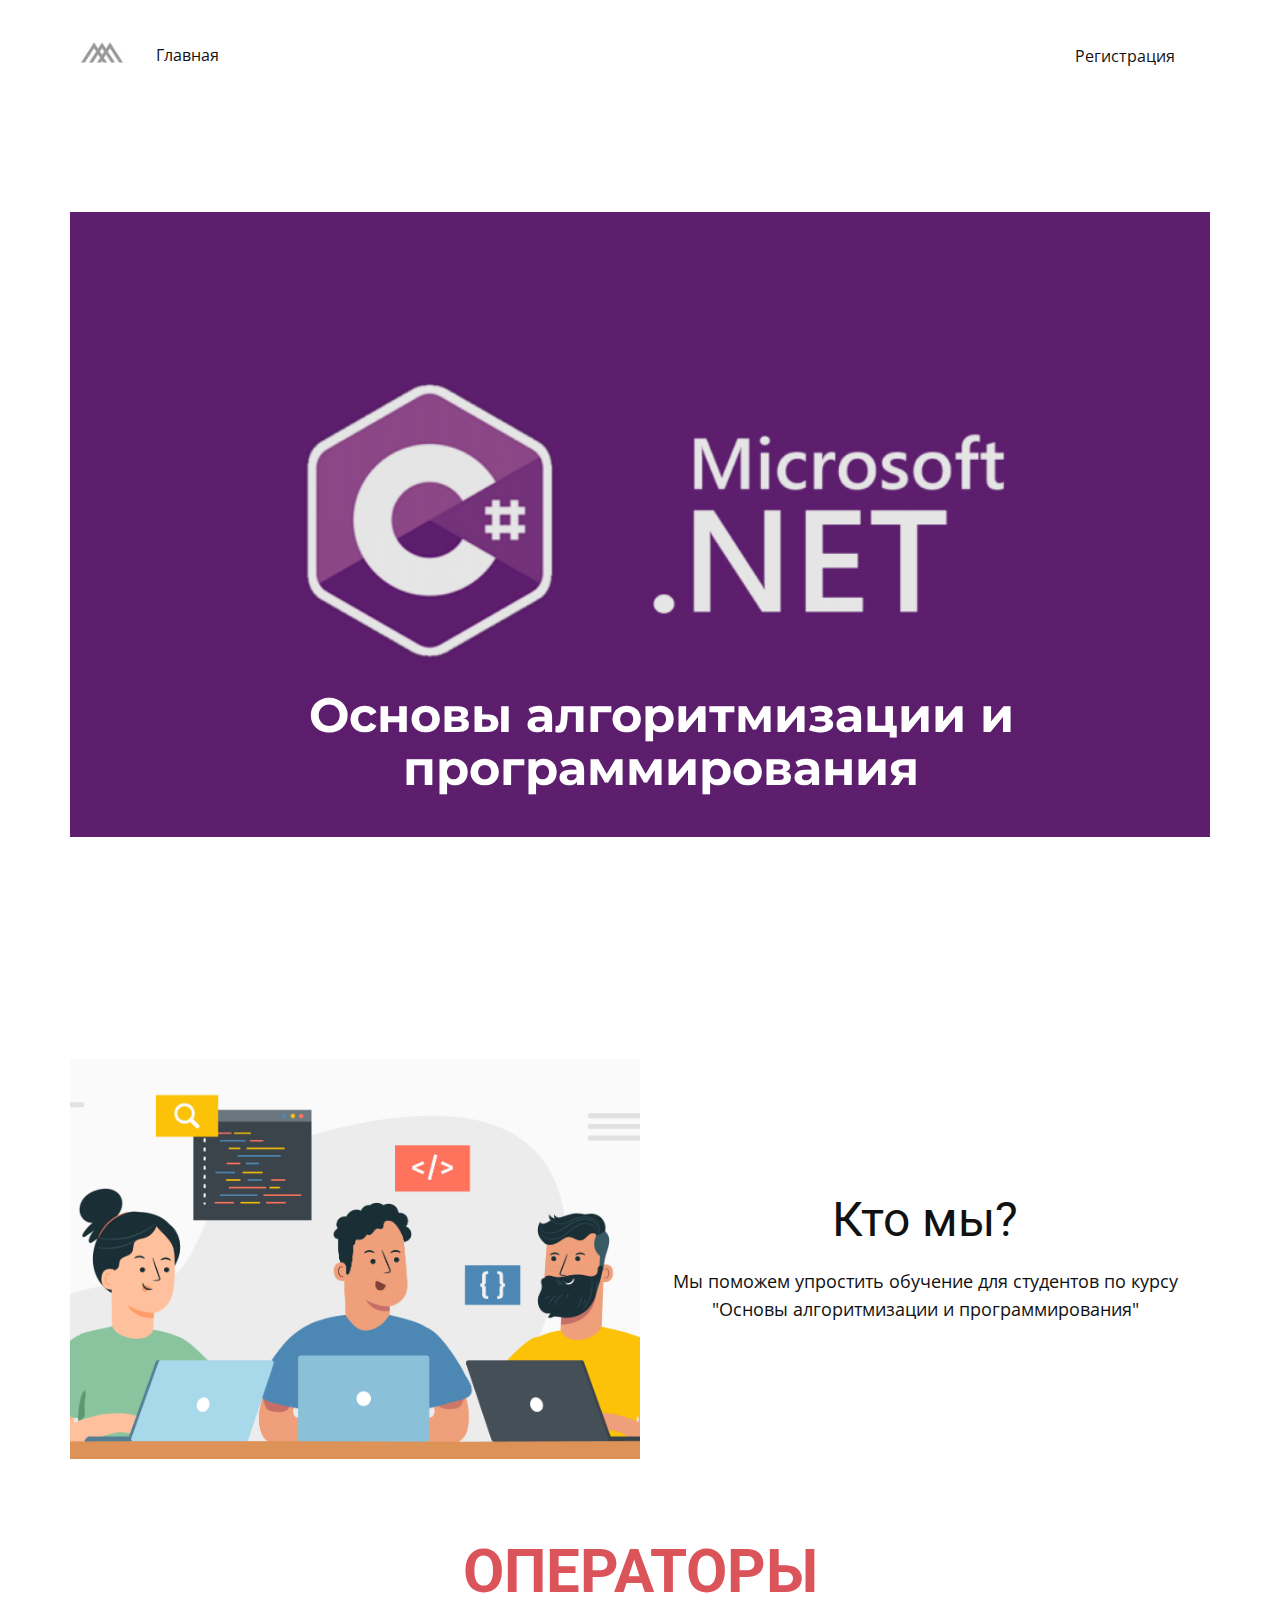
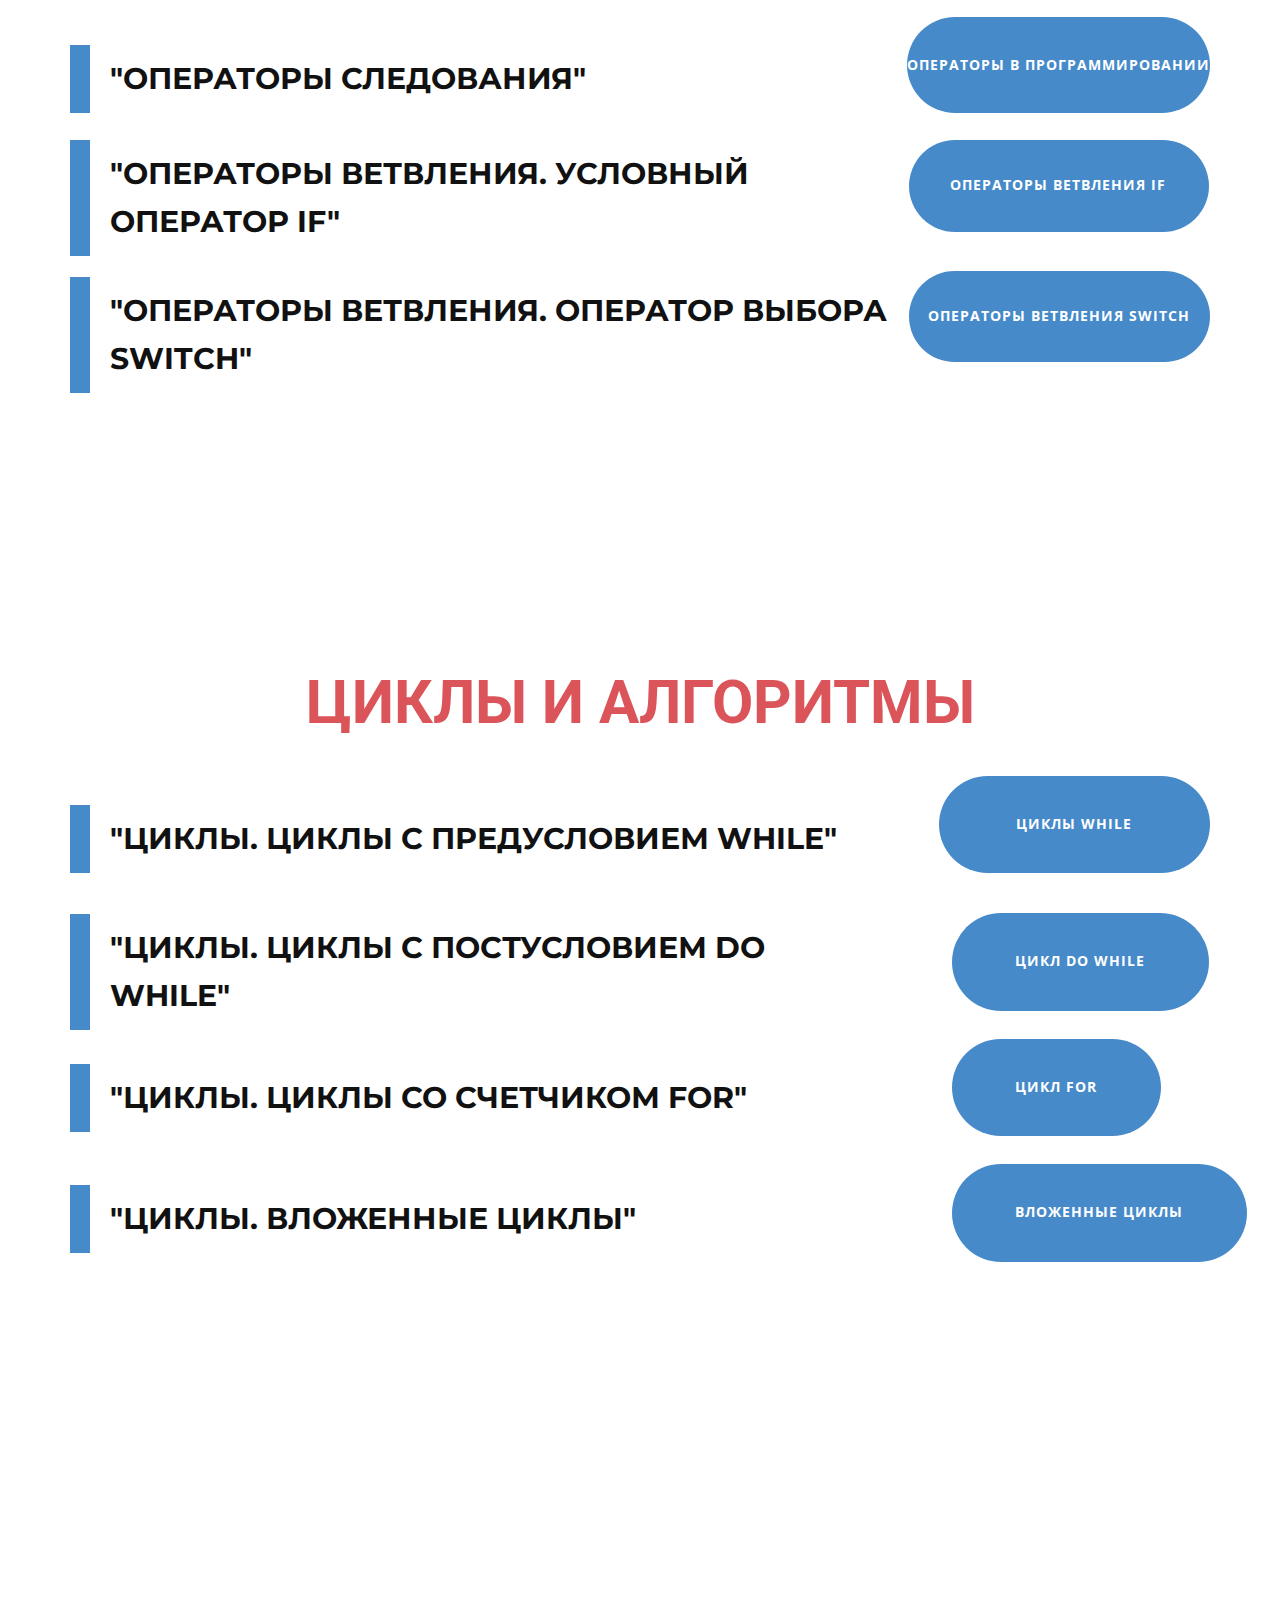
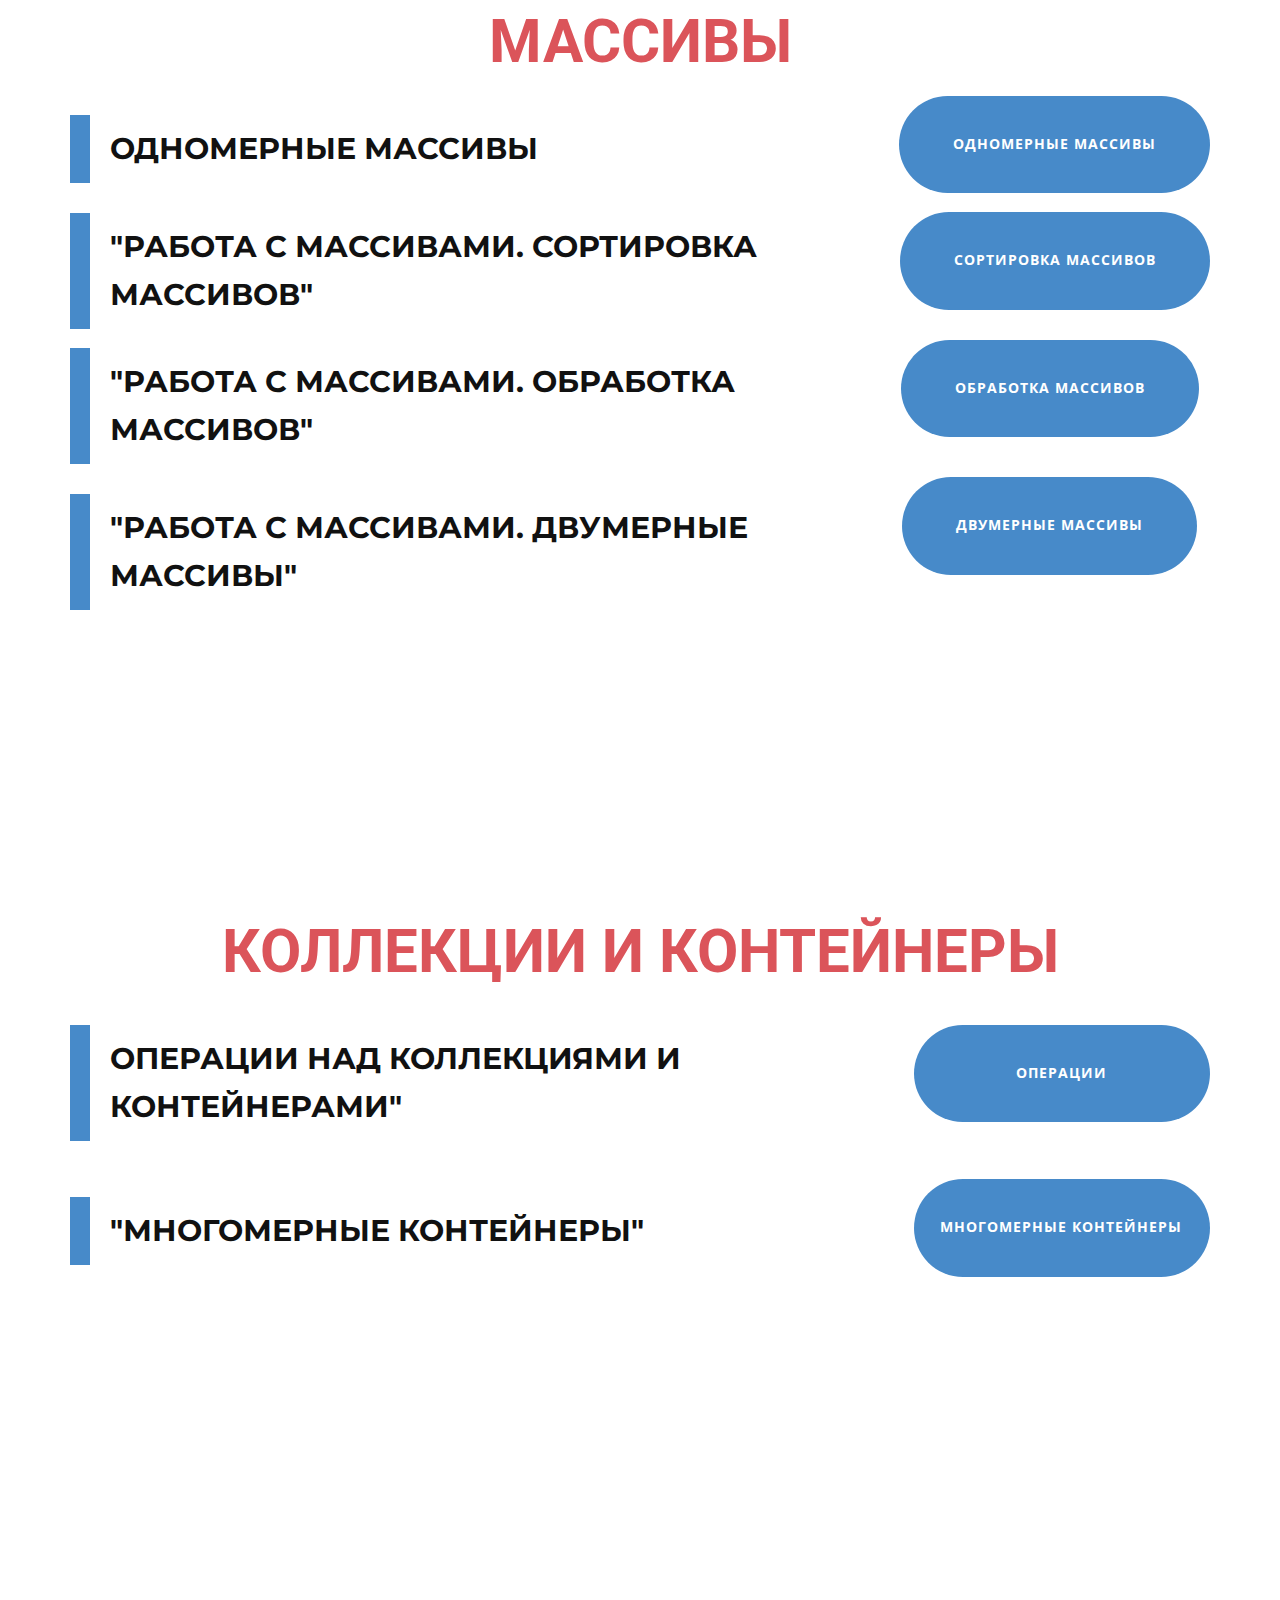
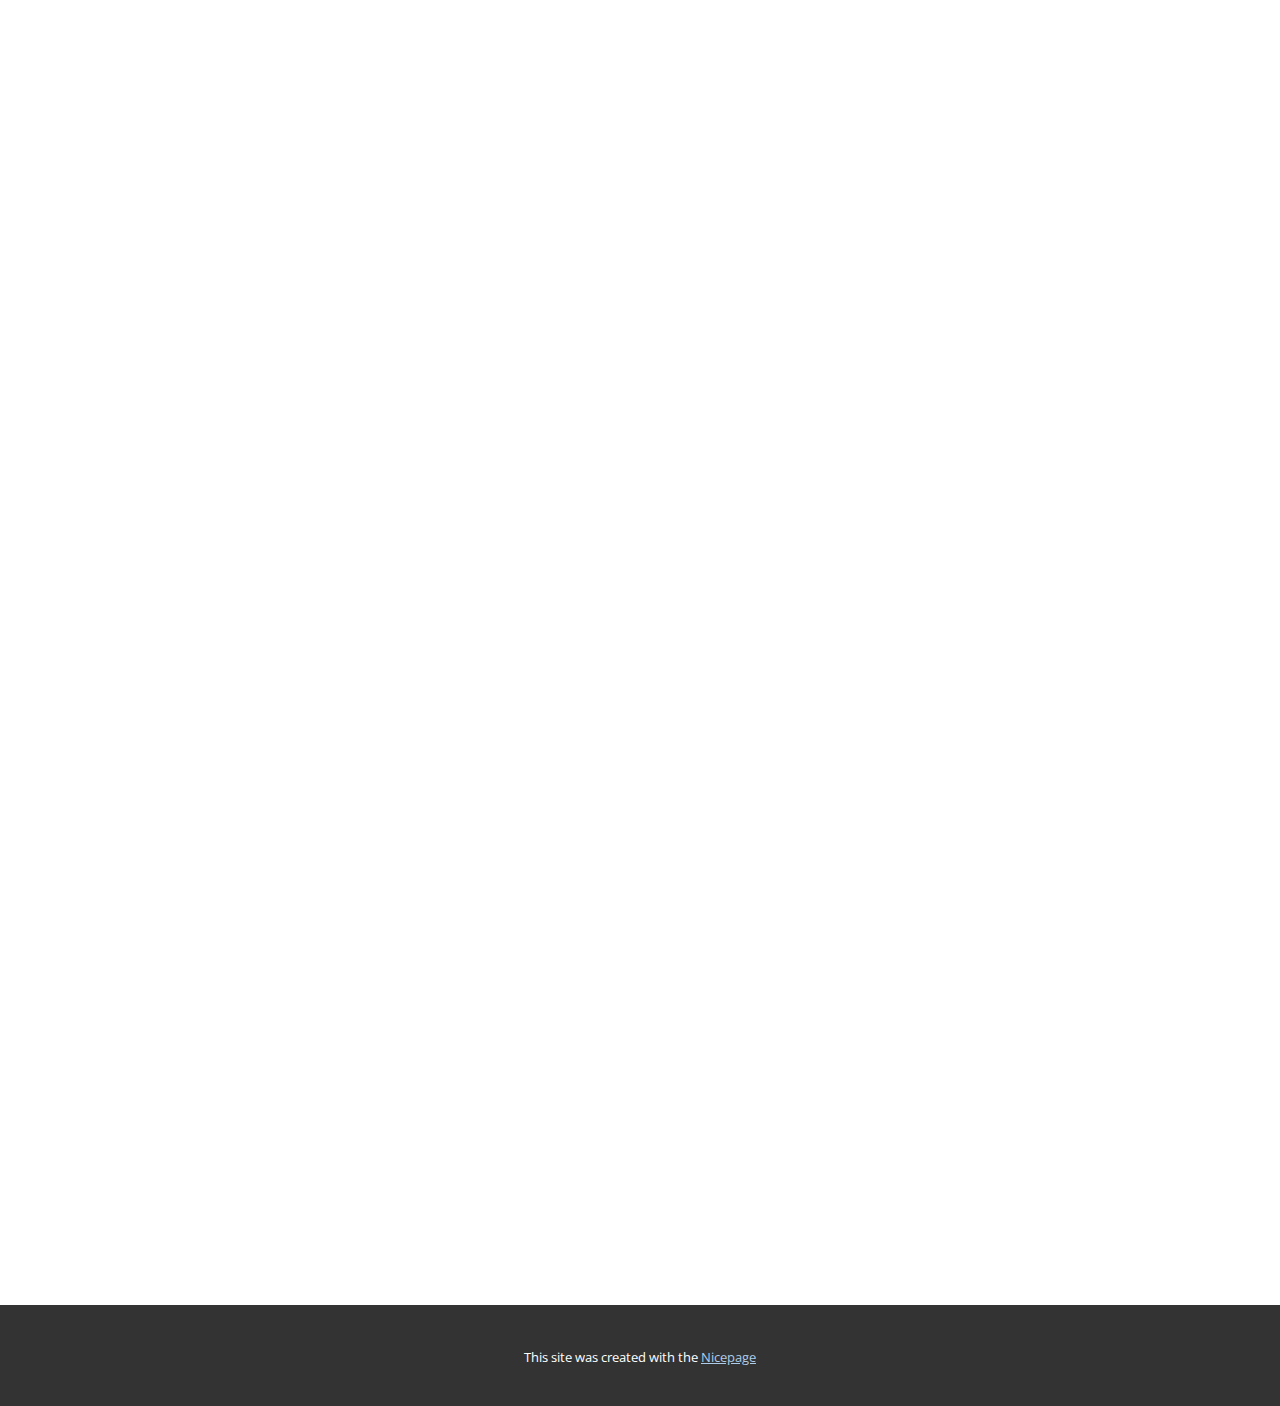
<file: index.html>
<!DOCTYPE html>
<html style="font-size: 16px;" lang="ru"><head>
    <meta name="viewport" content="width=device-width, initial-scale=1.0">
    <meta charset="utf-8">
    <meta name="keywords" content="​Основы алгоритмизации и программирования, Кто мы?, ​Branding Agency, ​​Corporate Employee Training &amp;amp; Development Programs, Meet The Team
Our Professionals, ​Submit Your Resume, ИНТУИТИВНЫЙ">
    <meta name="description" content="">
    <title>Главная</title>
    <link rel="stylesheet" href="nicepage.css" media="screen">
<link rel="stylesheet" href="index.css" media="screen">
    <script class="u-script" type="text/javascript" src="jquery.js" defer=""></script>
    <script class="u-script" type="text/javascript" src="nicepage.js" defer=""></script>
    <meta name="generator" content="Nicepage 7.1.0, nicepage.com">
    <link id="u-theme-google-font" rel="stylesheet" href="https://fonts.googleapis.com/css?family=Roboto:100,100i,300,300i,400,400i,500,500i,700,700i,900,900i|Open+Sans:300,300i,400,400i,500,500i,600,600i,700,700i,800,800i">
    <link id="u-page-google-font" rel="stylesheet" href="https://fonts.googleapis.com/css?family=Montserrat:100,100i,200,200i,300,300i,400,400i,500,500i,600,600i,700,700i,800,800i,900,900i">
    
    
    
    
    
    
    
    
    
    <script type="application/ld+json">{
		"@context": "http://schema.org",
		"@type": "Organization",
		"name": "",
		"logo": "images/f9e95c14b7f65aff23628e89fe290e03.jpeg"
}</script>
    <meta name="theme-color" content="#478ac9">
    <meta property="og:title" content="Главная">
    <meta property="og:type" content="website">
  <meta data-intl-tel-input-cdn-path="intlTelInput/"></head>
  <body data-home-page="Главная.html" data-home-page-title="Главная" data-path-to-root="./" data-include-products="false" class="u-body u-xl-mode" data-lang="ru"><header class="u-clearfix u-header u-header" id="sec-9de2"><div class="u-clearfix u-sheet u-sheet-1">
        <a href="#" class="u-image u-logo u-image-1" data-image-width="150" data-image-height="150">
          <img src="images/f9e95c14b7f65aff23628e89fe290e03.jpeg" class="u-logo-image u-logo-image-1">
        </a>
        <nav class="u-align-left u-menu u-menu-one-level u-offcanvas u-menu-1">
          <div class="menu-collapse">
            <a class="u-button-style u-hamburger-link u-nav-link" href="#">
              <svg class="u-svg-link" viewBox="0 0 24 24"><use xlink:href="#svg-a430"></use></svg>
              <svg class="u-svg-content" version="1.1" id="svg-a430" viewBox="0 0 16 16" x="0px" y="0px" xmlns:xlink="http://www.w3.org/1999/xlink" xmlns="http://www.w3.org/2000/svg"><g><rect y="1" width="16" height="2"></rect><rect y="7" width="16" height="2"></rect><rect y="13" width="16" height="2"></rect>
</g></svg>
            </a>
          </div>
          <div class="u-custom-menu u-nav-container">
            <ul class="u-nav u-unstyled"><li class="u-nav-item"><a class="u-button-style u-nav-link" href="./" target="_blank" style="padding: 12px 0px;">Главная</a>
</li></ul>
          </div>
          <div class="u-custom-menu u-nav-container-collapse">
            <div class="u-black u-container-style u-inner-container-layout u-opacity u-opacity-95 u-sidenav">
              <div class="u-inner-container-layout u-sidenav-overflow">
                <div class="u-menu-close"></div>
                <ul class="u-align-center u-nav u-popupmenu-items u-unstyled u-nav-2"><li class="u-nav-item"><a class="u-button-style u-nav-link" href="./" target="_blank">Главная</a>
</li></ul>
              </div>
            </div>
            <div class="u-black u-menu-overlay u-opacity u-opacity-70"></div>
          </div>
        </nav>
        <nav class="u-menu u-menu-one-level u-offcanvas u-menu-2">
          <div class="menu-collapse">
            <a class="u-button-style u-hamburger-link u-nav-link" href="#">
              <svg class="u-svg-link" viewBox="0 0 24 24"><use xlink:href="#svg-d68b"></use></svg>
              <svg class="u-svg-content" version="1.1" id="svg-d68b" viewBox="0 0 16 16" x="0px" y="0px" xmlns:xlink="http://www.w3.org/1999/xlink" xmlns="http://www.w3.org/2000/svg"><g><rect y="1" width="16" height="2"></rect><rect y="7" width="16" height="2"></rect><rect y="13" width="16" height="2"></rect>
</g></svg>
            </a>
          </div>
          <div class="u-custom-menu u-nav-container">
            <ul class="u-nav u-unstyled"><li class="u-nav-item"><a class="u-button-style u-nav-link" href="Регистрация.html" target="_blank" style="padding: 12px 0px;">Регистрация</a>
</li></ul>
          </div>
          <div class="u-custom-menu u-nav-container-collapse">
            <div class="u-black u-container-style u-inner-container-layout u-opacity u-opacity-95 u-sidenav">
              <div class="u-inner-container-layout u-sidenav-overflow">
                <div class="u-menu-close"></div>
                <ul class="u-align-center u-nav u-popupmenu-items u-unstyled u-nav-4"><li class="u-nav-item"><a class="u-button-style u-nav-link" href="Регистрация.html" target="_blank">Регистрация</a>
</li></ul>
              </div>
            </div>
            <div class="u-black u-menu-overlay u-opacity u-opacity-70"></div>
          </div>
        </nav>
      </div></header>
    <section class="u-align-center u-clearfix u-container-align-center u-section-1" id="carousel_e6e4">
      <div class="u-clearfix u-sheet u-sheet-1">
        <img class="u-expanded-width u-image u-image-1" src="images/8a4ba9fece64df495770fc9a5bcd1300.png" data-image-width="1024" data-image-height="512">
        <h2 class="u-custom-font u-font-montserrat u-text u-text-default u-text-white u-text-1" data-animation-name="fadeIn" data-animation-duration="1000" data-animation-delay="0"> Основы алгоритмизации и программирования</h2>
      </div>
    </section>
    <section class="u-clearfix u-section-2" id="sec-4442">
      <div class="u-clearfix u-sheet u-sheet-1">
        <div class="data-layout-selected u-clearfix u-expanded-width u-layout-wrap u-layout-wrap-1">
          <div class="u-layout">
            <div class="u-layout-row">
              <div class="u-container-style u-image u-layout-cell u-size-30 u-image-1" data-image-width="1601" data-image-height="900">
                <div class="u-container-layout u-valign-top u-container-layout-1"></div>
              </div>
              <div class="u-container-align-center u-container-style u-layout-cell u-size-30 u-layout-cell-2">
                <div class="u-container-layout u-valign-middle u-container-layout-2">
                  <h2 class="u-align-center u-text u-text-default u-text-1">Кто мы?</h2>
                  <p class="u-align-center u-text u-text-default u-text-2">Мы поможем упростить обучение для студентов по курсу "Основы алгоритмизации и программирования"</p>
                </div>
              </div>
            </div>
          </div>
        </div>
      </div>
    </section>
    <section class="u-align-left u-clearfix u-container-align-left u-section-3" id="carousel_37a4">
      <div class="u-clearfix u-sheet u-sheet-1">
        <h1 class="u-text u-text-default u-text-palette-2-base u-text-1">ОПЕРАТОРЫ</h1>
        <blockquote class="u-border-20 u-custom-font u-font-montserrat u-text u-text-default u-text-2"> "Операторы следования"</blockquote>
        <a href="Операторы-в-программировании.html" class="u-btn u-btn-round u-button-style u-hover-palette-1-light-1 u-palette-1-base u-radius u-btn-1">Операторы в программировании</a>
        <blockquote class="u-align-left u-border-20 u-custom-font u-font-montserrat u-text u-text-3"> "​Операторы ветвления. Условный оператор if"</blockquote>
        <a href="Операторы-ветвления.html" class="u-btn u-btn-round u-button-style u-hover-palette-1-light-1 u-palette-1-base u-radius u-text-white u-btn-2">ОПЕРАТОРЫ ВЕТВЛЕНИЯ​ IF</a>
        <blockquote class="u-border-20 u-custom-font u-font-montserrat u-text u-text-4"> "Операторы ветвления. Оператор выбора Switch"</blockquote>
        <a href="Операторы-ветвления-SWITCH.html" class="u-btn u-btn-round u-button-style u-hover-palette-1-light-1 u-palette-1-base u-radius u-text-white u-btn-3">ОПЕРАТОРЫ ВЕТВЛЕНИЯ​ SWITCH</a>
      </div>
    </section>
    <section class="u-align-left u-clearfix u-container-align-left u-section-4" id="sec-9d8f">
      <div class="u-clearfix u-sheet u-sheet-1">
        <h1 class="u-text u-text-default u-text-palette-2-base u-text-1">ЦИКЛЫ И АЛГОРИТМЫ</h1>
        <blockquote class="u-border-20 u-custom-font u-font-montserrat u-text u-text-2"> "Циклы. Циклы с предусловием while"</blockquote>
        <a href="Циклы-while.html" class="u-btn u-btn-round u-button-style u-hover-palette-1-light-1 u-palette-1-base u-radius u-btn-1">циклы while </a>
        <div class="u-list u-list-1">
          <div class="u-repeater u-repeater-1">
            <div class="u-container-style u-list-item u-repeater-item">
              <div class="u-container-layout u-similar-container u-valign-bottom u-container-layout-1">
                <a href="Циклы-do-while.html" class="u-btn u-btn-round u-button-style u-custom-item u-hover-palette-1-light-1 u-palette-1-base u-radius u-btn-2">ЦИКЛ DO WHILE </a>
              </div>
            </div>
            <div class="u-container-style u-list-item u-repeater-item">
              <div class="u-container-layout u-similar-container u-valign-bottom u-container-layout-2">
                <a href="Циклы-for.html" class="u-btn u-btn-round u-button-style u-custom-item u-hover-palette-1-light-1 u-palette-1-base u-radius u-btn-3">ЦИКЛ FOR</a>
              </div>
            </div>
            <div class="u-container-style u-list-item u-repeater-item">
              <div class="u-container-layout u-similar-container u-valign-bottom u-container-layout-3">
                <a href="Влозженные-циклы.html" class="u-btn u-btn-round u-button-style u-custom-item u-hover-palette-1-light-1 u-palette-1-base u-radius u-btn-4">ВЛОЖЕННЫЕ ЦИКЛЫ </a>
              </div>
            </div>
          </div>
        </div>
        <blockquote class="u-border-20 u-custom-font u-font-montserrat u-text u-text-3"> "Циклы. Циклы с постусловием do while"</blockquote>
        <blockquote class="u-border-20 u-custom-font u-font-montserrat u-text u-text-4"> "Циклы. Циклы со счетчиком for"</blockquote>
        <blockquote class="u-border-20 u-custom-font u-font-montserrat u-text u-text-5"> "Циклы. Вложенные циклы"</blockquote>
      </div>
    </section>
    <section class="u-align-left u-clearfix u-container-align-left u-section-5" id="carousel_d714">
      <div class="u-clearfix u-sheet u-sheet-1">
        <h1 class="u-text u-text-default u-text-palette-2-base u-text-1">МАССИВЫ</h1>
        <blockquote class="u-border-20 u-custom-font u-font-montserrat u-text u-text-2"><b>Одномерные массивы</b>
        </blockquote>
        <a href="ОДНОМЕРНЫЕ-МАССИВЫ.html" class="u-btn u-btn-round u-button-style u-hover-palette-1-light-1 u-palette-1-base u-radius u-btn-1">ОДНОМЕРНЫЕ МАССИВЫ </a>
        <a href="СОРТИРОВКА-МАССИВОВ.html" class="u-btn u-btn-round u-button-style u-hover-palette-1-light-1 u-palette-1-base u-radius u-btn-2">СОРТИРОВКА МАССИВОВ </a>
        <blockquote class="u-align-left u-border-20 u-custom-font u-font-montserrat u-text u-text-3"> "Работа с массивами. Сортировка массивов"</blockquote>
        <a href="обработка-массивов.html" class="u-btn u-btn-round u-button-style u-hover-palette-1-light-1 u-palette-1-base u-radius u-btn-3">обработка массивов </a>
        <blockquote class="u-align-left u-border-20 u-custom-font u-font-montserrat u-text u-text-4"> "Работа с массивами. Обработка массивов"</blockquote>
        <a href="двуиерные-массивы.html" class="u-btn u-btn-round u-button-style u-hover-palette-1-light-1 u-palette-1-base u-radius u-btn-4">двумерные массивы </a>
        <blockquote class="u-border-20 u-custom-font u-font-montserrat u-text u-text-5"> "Работа с массивами. Двумерные массивы"</blockquote>
      </div>
    </section>
    <section class="u-align-left u-clearfix u-container-align-left u-section-6" id="carousel_9e20">
      <div class="u-clearfix u-sheet u-sheet-1">
        <h1 class="u-text u-text-default u-text-palette-2-base u-text-1">колЛекции и контейнеры </h1>
        <blockquote class="u-border-20 u-custom-font u-font-montserrat u-text u-text-2"> Операции над коллекциями и&nbsp;<br>контейнерами"
        </blockquote>
        <a href="ОПЕРАЦИИ-КОНТЕЙНЕРЫ.html" class="u-btn u-btn-round u-button-style u-hover-palette-1-light-1 u-palette-1-base u-radius u-btn-1"> ОПЕРАЦИИ</a>
        <blockquote class="u-border-20 u-custom-font u-font-montserrat u-text u-text-3"> "Многомерные контейнеры"</blockquote>
        <a href="МНОГОМЕРНЫЕ-КОНТЕЙНЕРЫ.html" class="u-btn u-btn-round u-button-style u-hover-palette-1-light-1 u-palette-1-base u-radius u-btn-2"> МНОГОМЕРНЫЕ КОНТЕЙНЕРЫ</a>
      </div>
    </section>
    <section class="u-align-left u-clearfix u-container-align-left u-section-7" id="carousel_606b">
      <div class="u-clearfix u-sheet u-sheet-1"></div>
    </section>
    
    
    
    
    <section class="u-backlink u-clearfix u-grey-80">
      <p class="u-text">
        <span>This site was created with the </span>
        <a class="u-link" href="https://nicepage.com/" target="_blank" rel="nofollow">
          <span>Nicepage</span>
        </a>
      </p>
    </section>
  
</body></html>
</file>
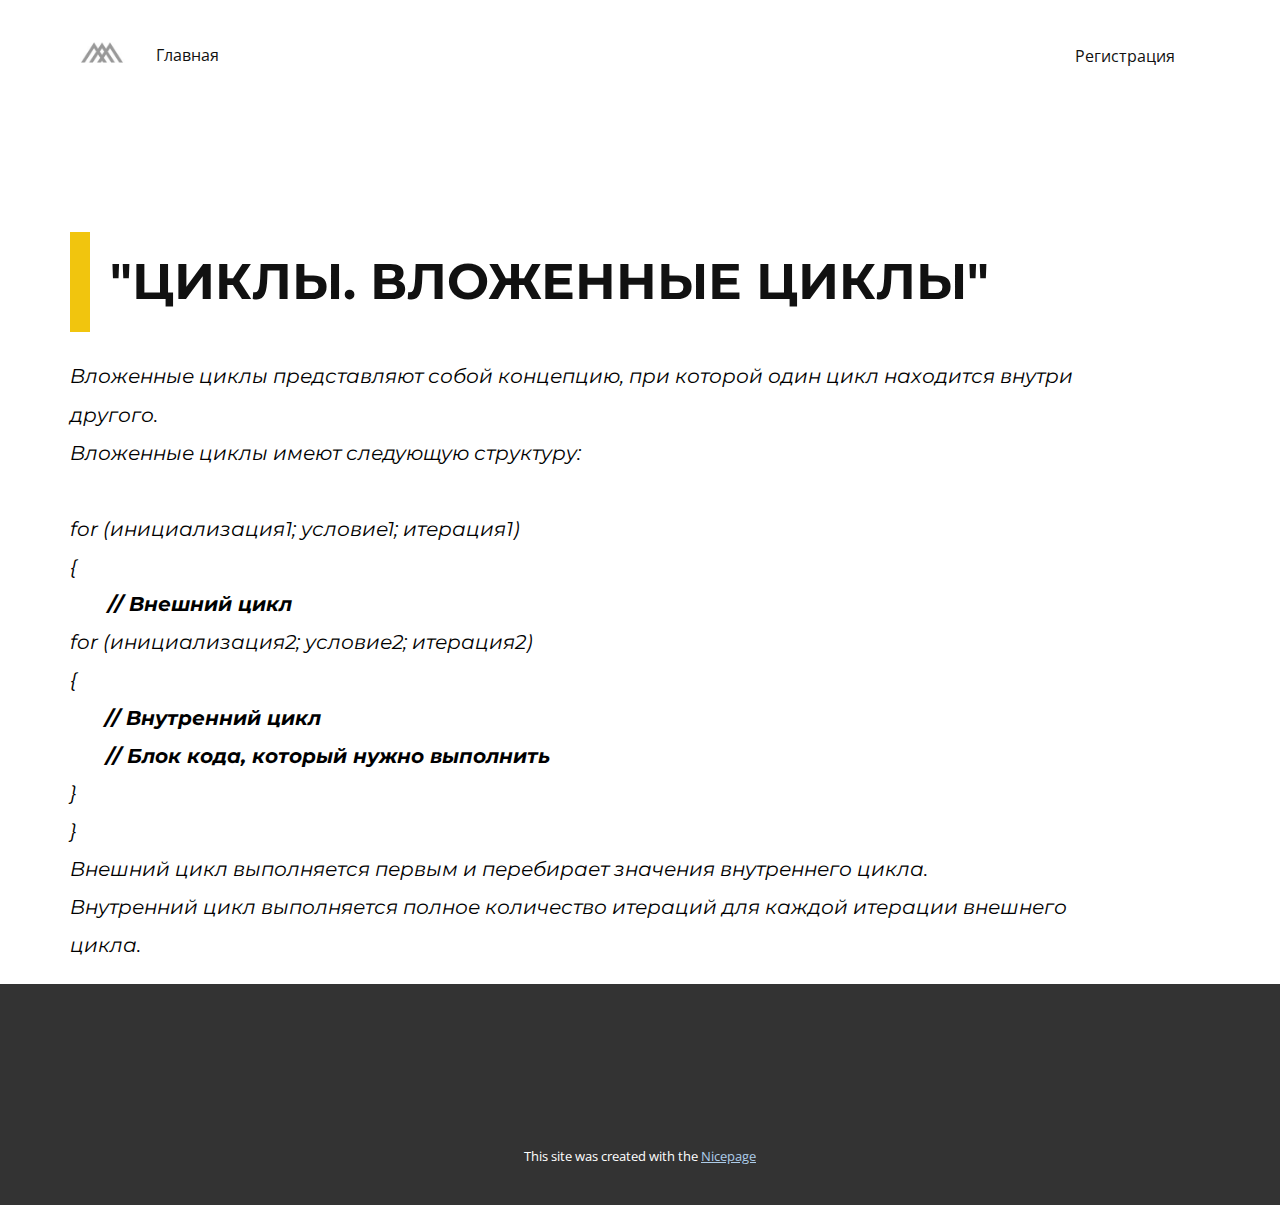
<file: Влозженные-циклы.html>
<!DOCTYPE html>
<html style="font-size: 16px;" lang="ru"><head>
    <meta name="viewport" content="width=device-width, initial-scale=1.0">
    <meta charset="utf-8">
    <meta name="keywords" content="">
    <meta name="description" content="">
    <title>Влозженные циклы</title>
    <link rel="stylesheet" href="nicepage.css" media="screen">
<link rel="stylesheet" href="Влозженные-циклы.css" media="screen">
    <script class="u-script" type="text/javascript" src="jquery.js" defer=""></script>
    <script class="u-script" type="text/javascript" src="nicepage.js" defer=""></script>
    <meta name="generator" content="Nicepage 7.1.0, nicepage.com">
    <link id="u-theme-google-font" rel="stylesheet" href="https://fonts.googleapis.com/css?family=Roboto:100,100i,300,300i,400,400i,500,500i,700,700i,900,900i|Open+Sans:300,300i,400,400i,500,500i,600,600i,700,700i,800,800i">
    <link id="u-page-google-font" rel="stylesheet" href="https://fonts.googleapis.com/css?family=Montserrat:100,100i,200,200i,300,300i,400,400i,500,500i,600,600i,700,700i,800,800i,900,900i">
    
    
    
    <script type="application/ld+json">{
		"@context": "http://schema.org",
		"@type": "Organization",
		"name": "",
		"logo": "images/f9e95c14b7f65aff23628e89fe290e03.jpeg"
}</script>
    <meta name="theme-color" content="#478ac9">
    <meta property="og:title" content="Влозженные циклы">
    <meta property="og:type" content="website">
  <meta data-intl-tel-input-cdn-path="intlTelInput/"></head>
  <body data-path-to-root="./" data-include-products="false" class="u-body u-xl-mode" data-lang="ru"><header class="u-clearfix u-header u-header" id="sec-9de2"><div class="u-clearfix u-sheet u-sheet-1">
        <a href="#" class="u-image u-logo u-image-1" data-image-width="150" data-image-height="150">
          <img src="images/f9e95c14b7f65aff23628e89fe290e03.jpeg" class="u-logo-image u-logo-image-1">
        </a>
        <nav class="u-align-left u-menu u-menu-one-level u-offcanvas u-menu-1">
          <div class="menu-collapse">
            <a class="u-button-style u-hamburger-link u-nav-link" href="#">
              <svg class="u-svg-link" viewBox="0 0 24 24"><use xlink:href="#svg-a430"></use></svg>
              <svg class="u-svg-content" version="1.1" id="svg-a430" viewBox="0 0 16 16" x="0px" y="0px" xmlns:xlink="http://www.w3.org/1999/xlink" xmlns="http://www.w3.org/2000/svg"><g><rect y="1" width="16" height="2"></rect><rect y="7" width="16" height="2"></rect><rect y="13" width="16" height="2"></rect>
</g></svg>
            </a>
          </div>
          <div class="u-custom-menu u-nav-container">
            <ul class="u-nav u-unstyled"><li class="u-nav-item"><a class="u-button-style u-nav-link" href="./" target="_blank" style="padding: 12px 0px;">Главная</a>
</li></ul>
          </div>
          <div class="u-custom-menu u-nav-container-collapse">
            <div class="u-black u-container-style u-inner-container-layout u-opacity u-opacity-95 u-sidenav">
              <div class="u-inner-container-layout u-sidenav-overflow">
                <div class="u-menu-close"></div>
                <ul class="u-align-center u-nav u-popupmenu-items u-unstyled u-nav-2"><li class="u-nav-item"><a class="u-button-style u-nav-link" href="./" target="_blank">Главная</a>
</li></ul>
              </div>
            </div>
            <div class="u-black u-menu-overlay u-opacity u-opacity-70"></div>
          </div>
        </nav>
        <nav class="u-menu u-menu-one-level u-offcanvas u-menu-2">
          <div class="menu-collapse">
            <a class="u-button-style u-hamburger-link u-nav-link" href="#">
              <svg class="u-svg-link" viewBox="0 0 24 24"><use xlink:href="#svg-d68b"></use></svg>
              <svg class="u-svg-content" version="1.1" id="svg-d68b" viewBox="0 0 16 16" x="0px" y="0px" xmlns:xlink="http://www.w3.org/1999/xlink" xmlns="http://www.w3.org/2000/svg"><g><rect y="1" width="16" height="2"></rect><rect y="7" width="16" height="2"></rect><rect y="13" width="16" height="2"></rect>
</g></svg>
            </a>
          </div>
          <div class="u-custom-menu u-nav-container">
            <ul class="u-nav u-unstyled"><li class="u-nav-item"><a class="u-button-style u-nav-link" href="Регистрация.html" target="_blank" style="padding: 12px 0px;">Регистрация</a>
</li></ul>
          </div>
          <div class="u-custom-menu u-nav-container-collapse">
            <div class="u-black u-container-style u-inner-container-layout u-opacity u-opacity-95 u-sidenav">
              <div class="u-inner-container-layout u-sidenav-overflow">
                <div class="u-menu-close"></div>
                <ul class="u-align-center u-nav u-popupmenu-items u-unstyled u-nav-4"><li class="u-nav-item"><a class="u-button-style u-nav-link" href="Регистрация.html" target="_blank">Регистрация</a>
</li></ul>
              </div>
            </div>
            <div class="u-black u-menu-overlay u-opacity u-opacity-70"></div>
          </div>
        </nav>
      </div></header>
    <section class="u-clearfix u-section-1" id="sec-b6ee">
      <div class="u-clearfix u-sheet u-sheet-1">
        <blockquote class="u-align-left u-border-20 u-border-palette-3-base u-custom-font u-font-montserrat u-text u-text-1"> "Циклы. Вложенные циклы"</blockquote>
        <p class="u-align-left u-custom-font u-font-montserrat u-text u-text-custom-color-3 u-text-2">
          <span style="font-size: 1.5rem;"></span>Вложенные циклы представляют собой концепцию, при которой один цикл находится внутри другого. <br>Вложенные циклы имеют следующую структуру:<br>
          <br>for (инициализация1; условие1; итерация1) <br>{ <br>&nbsp; &nbsp; <span style="font-weight: 700;">&nbsp; &nbsp;// Внешний цикл </span>
          <br> for (инициализация2; условие2; итерация2) <br> { <br>&nbsp; &nbsp; &nbsp; &nbsp;<span style="font-weight: 700;">// Внутренний цикл <br>&nbsp; &nbsp; &nbsp; // Блок кода, который нужно выполнить 
          </span>
          <br> } <br>}&nbsp;<br>Внешний цикл выполняется первым и перебирает значения внутреннего цикла. <br>Внутренний цикл выполняется полное количество итераций для каждой итерации внешнего цикла.&nbsp;<br>
        </p>
      </div>
    </section>
    
    
    
    <footer class="u-align-center u-clearfix u-container-align-center u-footer u-grey-80 u-footer" id="sec-bfd7"><div class="u-clearfix u-sheet u-sheet-1"></div></footer>
    <section class="u-backlink u-clearfix u-grey-80">
      <p class="u-text">
        <span>This site was created with the </span>
        <a class="u-link" href="https://nicepage.com/" target="_blank" rel="nofollow">
          <span>Nicepage</span>
        </a>
      </p>
    </section>
  
</body></html>
</file>
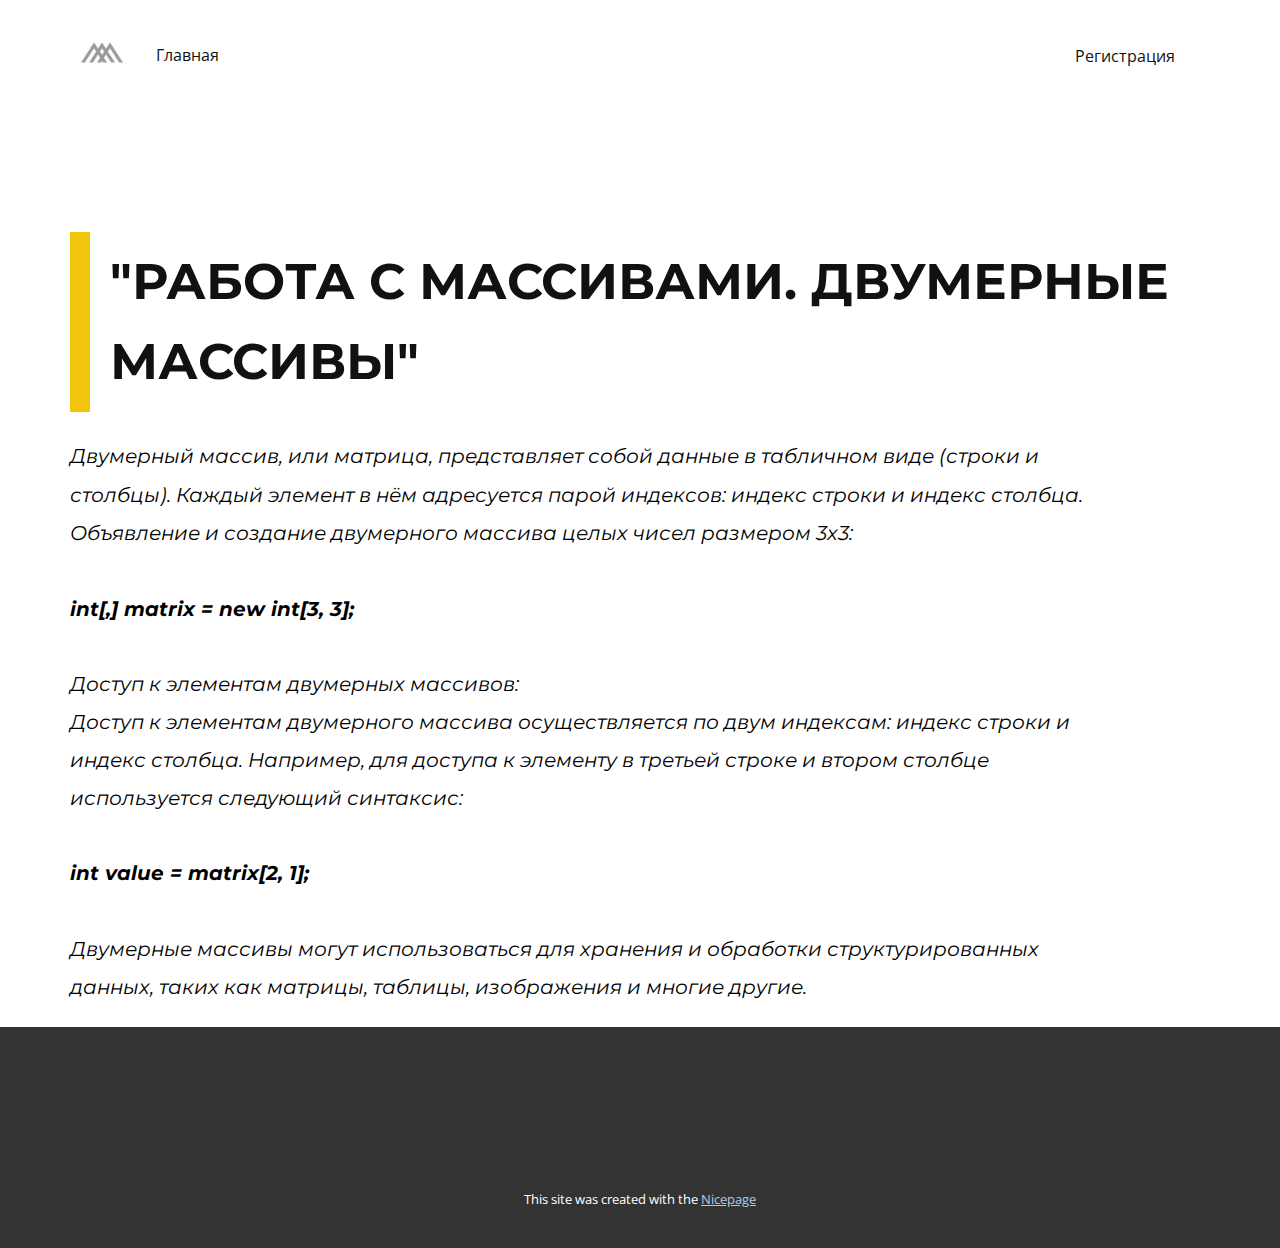
<file: двуиерные-массивы.html>
<!DOCTYPE html>
<html style="font-size: 16px;" lang="ru"><head>
    <meta name="viewport" content="width=device-width, initial-scale=1.0">
    <meta charset="utf-8">
    <meta name="keywords" content="">
    <meta name="description" content="">
    <title>двуиерные массивы</title>
    <link rel="stylesheet" href="nicepage.css" media="screen">
<link rel="stylesheet" href="двуиерные-массивы.css" media="screen">
    <script class="u-script" type="text/javascript" src="jquery.js" defer=""></script>
    <script class="u-script" type="text/javascript" src="nicepage.js" defer=""></script>
    <meta name="generator" content="Nicepage 7.1.0, nicepage.com">
    <link id="u-theme-google-font" rel="stylesheet" href="https://fonts.googleapis.com/css?family=Roboto:100,100i,300,300i,400,400i,500,500i,700,700i,900,900i|Open+Sans:300,300i,400,400i,500,500i,600,600i,700,700i,800,800i">
    <link id="u-page-google-font" rel="stylesheet" href="https://fonts.googleapis.com/css?family=Montserrat:100,100i,200,200i,300,300i,400,400i,500,500i,600,600i,700,700i,800,800i,900,900i">
    
    
    
    <script type="application/ld+json">{
		"@context": "http://schema.org",
		"@type": "Organization",
		"name": "",
		"logo": "images/f9e95c14b7f65aff23628e89fe290e03.jpeg"
}</script>
    <meta name="theme-color" content="#478ac9">
    <meta property="og:title" content="двуиерные массивы">
    <meta property="og:type" content="website">
  <meta data-intl-tel-input-cdn-path="intlTelInput/"></head>
  <body data-path-to-root="./" data-include-products="false" class="u-body u-xl-mode" data-lang="ru"><header class="u-clearfix u-header u-header" id="sec-9de2"><div class="u-clearfix u-sheet u-sheet-1">
        <a href="#" class="u-image u-logo u-image-1" data-image-width="150" data-image-height="150">
          <img src="images/f9e95c14b7f65aff23628e89fe290e03.jpeg" class="u-logo-image u-logo-image-1">
        </a>
        <nav class="u-align-left u-menu u-menu-one-level u-offcanvas u-menu-1">
          <div class="menu-collapse">
            <a class="u-button-style u-hamburger-link u-nav-link" href="#">
              <svg class="u-svg-link" viewBox="0 0 24 24"><use xlink:href="#svg-a430"></use></svg>
              <svg class="u-svg-content" version="1.1" id="svg-a430" viewBox="0 0 16 16" x="0px" y="0px" xmlns:xlink="http://www.w3.org/1999/xlink" xmlns="http://www.w3.org/2000/svg"><g><rect y="1" width="16" height="2"></rect><rect y="7" width="16" height="2"></rect><rect y="13" width="16" height="2"></rect>
</g></svg>
            </a>
          </div>
          <div class="u-custom-menu u-nav-container">
            <ul class="u-nav u-unstyled"><li class="u-nav-item"><a class="u-button-style u-nav-link" href="./" target="_blank" style="padding: 12px 0px;">Главная</a>
</li></ul>
          </div>
          <div class="u-custom-menu u-nav-container-collapse">
            <div class="u-black u-container-style u-inner-container-layout u-opacity u-opacity-95 u-sidenav">
              <div class="u-inner-container-layout u-sidenav-overflow">
                <div class="u-menu-close"></div>
                <ul class="u-align-center u-nav u-popupmenu-items u-unstyled u-nav-2"><li class="u-nav-item"><a class="u-button-style u-nav-link" href="./" target="_blank">Главная</a>
</li></ul>
              </div>
            </div>
            <div class="u-black u-menu-overlay u-opacity u-opacity-70"></div>
          </div>
        </nav>
        <nav class="u-menu u-menu-one-level u-offcanvas u-menu-2">
          <div class="menu-collapse">
            <a class="u-button-style u-hamburger-link u-nav-link" href="#">
              <svg class="u-svg-link" viewBox="0 0 24 24"><use xlink:href="#svg-d68b"></use></svg>
              <svg class="u-svg-content" version="1.1" id="svg-d68b" viewBox="0 0 16 16" x="0px" y="0px" xmlns:xlink="http://www.w3.org/1999/xlink" xmlns="http://www.w3.org/2000/svg"><g><rect y="1" width="16" height="2"></rect><rect y="7" width="16" height="2"></rect><rect y="13" width="16" height="2"></rect>
</g></svg>
            </a>
          </div>
          <div class="u-custom-menu u-nav-container">
            <ul class="u-nav u-unstyled"><li class="u-nav-item"><a class="u-button-style u-nav-link" href="Регистрация.html" target="_blank" style="padding: 12px 0px;">Регистрация</a>
</li></ul>
          </div>
          <div class="u-custom-menu u-nav-container-collapse">
            <div class="u-black u-container-style u-inner-container-layout u-opacity u-opacity-95 u-sidenav">
              <div class="u-inner-container-layout u-sidenav-overflow">
                <div class="u-menu-close"></div>
                <ul class="u-align-center u-nav u-popupmenu-items u-unstyled u-nav-4"><li class="u-nav-item"><a class="u-button-style u-nav-link" href="Регистрация.html" target="_blank">Регистрация</a>
</li></ul>
              </div>
            </div>
            <div class="u-black u-menu-overlay u-opacity u-opacity-70"></div>
          </div>
        </nav>
      </div></header>
    <section class="u-clearfix u-section-1" id="sec-b6ee">
      <div class="u-clearfix u-sheet u-sheet-1">
        <blockquote class="u-align-left u-border-20 u-border-palette-3-base u-custom-font u-font-montserrat u-text u-text-default u-text-1"> "Работа с массивами. Двумерные массивы"</blockquote>
        <p class="u-align-left u-custom-font u-font-montserrat u-text u-text-custom-color-3 u-text-2">
          <span style="font-size: 1.5rem;"></span>Двумерный массив, или матрица, представляет собой данные в табличном виде (строки и столбцы). Каждый элемент в нём адресуется парой индексов: индекс строки и индекс столбца. <br>Объявление и создание двумерного массива целых чисел размером 3x3:<br>
          <br>
          <span style="font-weight: 700;">int[,] matrix = new int[3, 3]; </span>
          <br>
          <br>Доступ к элементам двумерных массивов: <br>Доступ к элементам двумерного массива осуществляется по двум индексам: индекс строки и индекс столбца. Например, для доступа к элементу в третьей строке и втором столбце используется следующий синтаксис:<br>
          <br>
          <span style="font-weight: 700;">int value = matrix[2, 1];</span>
          <br>
          <br>Двумерные массивы могут использоваться для хранения и обработки структурированных данных, таких как матрицы, таблицы, изображения и многие другие.&nbsp;<br>
        </p>
      </div>
    </section>
    
    
    
    <footer class="u-align-center u-clearfix u-container-align-center u-footer u-grey-80 u-footer" id="sec-bfd7"><div class="u-clearfix u-sheet u-sheet-1"></div></footer>
    <section class="u-backlink u-clearfix u-grey-80">
      <p class="u-text">
        <span>This site was created with the </span>
        <a class="u-link" href="https://nicepage.com/" target="_blank" rel="nofollow">
          <span>Nicepage</span>
        </a>
      </p>
    </section>
  
</body></html>
</file>
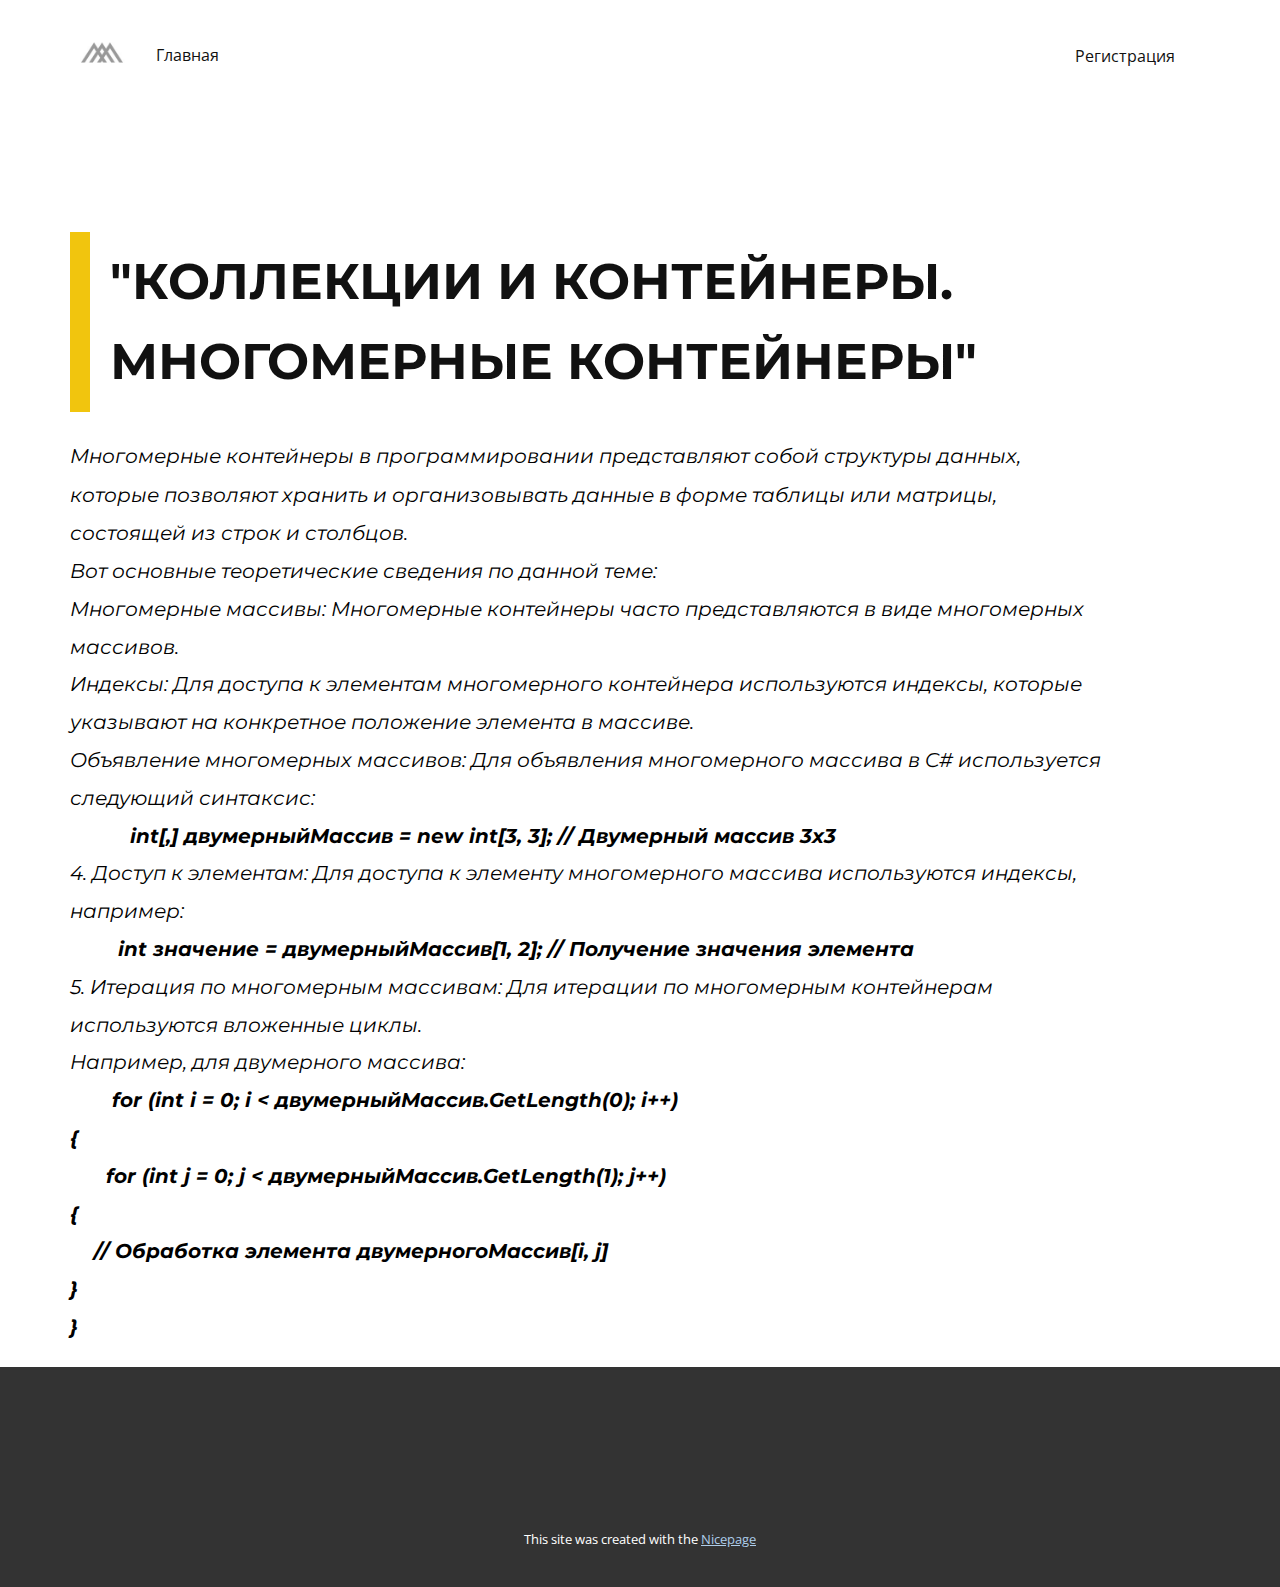
<file: МНОГОМЕРНЫЕ-КОНТЕЙНЕРЫ.html>
<!DOCTYPE html>
<html style="font-size: 16px;" lang="ru"><head>
    <meta name="viewport" content="width=device-width, initial-scale=1.0">
    <meta charset="utf-8">
    <meta name="keywords" content="">
    <meta name="description" content="">
    <title>МНОГОМЕРНЫЕ КОНТЕЙНЕРЫ</title>
    <link rel="stylesheet" href="nicepage.css" media="screen">
<link rel="stylesheet" href="МНОГОМЕРНЫЕ-КОНТЕЙНЕРЫ.css" media="screen">
    <script class="u-script" type="text/javascript" src="jquery.js" defer=""></script>
    <script class="u-script" type="text/javascript" src="nicepage.js" defer=""></script>
    <meta name="generator" content="Nicepage 7.1.0, nicepage.com">
    <link id="u-theme-google-font" rel="stylesheet" href="https://fonts.googleapis.com/css?family=Roboto:100,100i,300,300i,400,400i,500,500i,700,700i,900,900i|Open+Sans:300,300i,400,400i,500,500i,600,600i,700,700i,800,800i">
    <link id="u-page-google-font" rel="stylesheet" href="https://fonts.googleapis.com/css?family=Montserrat:100,100i,200,200i,300,300i,400,400i,500,500i,600,600i,700,700i,800,800i,900,900i">
    
    
    
    <script type="application/ld+json">{
		"@context": "http://schema.org",
		"@type": "Organization",
		"name": "",
		"logo": "images/f9e95c14b7f65aff23628e89fe290e03.jpeg"
}</script>
    <meta name="theme-color" content="#478ac9">
    <meta property="og:title" content="МНОГОМЕРНЫЕ КОНТЕЙНЕРЫ">
    <meta property="og:type" content="website">
  <meta data-intl-tel-input-cdn-path="intlTelInput/"></head>
  <body data-path-to-root="./" data-include-products="false" class="u-body u-xl-mode" data-lang="ru"><header class="u-clearfix u-header u-header" id="sec-9de2"><div class="u-clearfix u-sheet u-sheet-1">
        <a href="#" class="u-image u-logo u-image-1" data-image-width="150" data-image-height="150">
          <img src="images/f9e95c14b7f65aff23628e89fe290e03.jpeg" class="u-logo-image u-logo-image-1">
        </a>
        <nav class="u-align-left u-menu u-menu-one-level u-offcanvas u-menu-1">
          <div class="menu-collapse">
            <a class="u-button-style u-hamburger-link u-nav-link" href="#">
              <svg class="u-svg-link" viewBox="0 0 24 24"><use xlink:href="#svg-a430"></use></svg>
              <svg class="u-svg-content" version="1.1" id="svg-a430" viewBox="0 0 16 16" x="0px" y="0px" xmlns:xlink="http://www.w3.org/1999/xlink" xmlns="http://www.w3.org/2000/svg"><g><rect y="1" width="16" height="2"></rect><rect y="7" width="16" height="2"></rect><rect y="13" width="16" height="2"></rect>
</g></svg>
            </a>
          </div>
          <div class="u-custom-menu u-nav-container">
            <ul class="u-nav u-unstyled"><li class="u-nav-item"><a class="u-button-style u-nav-link" href="./" target="_blank" style="padding: 12px 0px;">Главная</a>
</li></ul>
          </div>
          <div class="u-custom-menu u-nav-container-collapse">
            <div class="u-black u-container-style u-inner-container-layout u-opacity u-opacity-95 u-sidenav">
              <div class="u-inner-container-layout u-sidenav-overflow">
                <div class="u-menu-close"></div>
                <ul class="u-align-center u-nav u-popupmenu-items u-unstyled u-nav-2"><li class="u-nav-item"><a class="u-button-style u-nav-link" href="./" target="_blank">Главная</a>
</li></ul>
              </div>
            </div>
            <div class="u-black u-menu-overlay u-opacity u-opacity-70"></div>
          </div>
        </nav>
        <nav class="u-menu u-menu-one-level u-offcanvas u-menu-2">
          <div class="menu-collapse">
            <a class="u-button-style u-hamburger-link u-nav-link" href="#">
              <svg class="u-svg-link" viewBox="0 0 24 24"><use xlink:href="#svg-d68b"></use></svg>
              <svg class="u-svg-content" version="1.1" id="svg-d68b" viewBox="0 0 16 16" x="0px" y="0px" xmlns:xlink="http://www.w3.org/1999/xlink" xmlns="http://www.w3.org/2000/svg"><g><rect y="1" width="16" height="2"></rect><rect y="7" width="16" height="2"></rect><rect y="13" width="16" height="2"></rect>
</g></svg>
            </a>
          </div>
          <div class="u-custom-menu u-nav-container">
            <ul class="u-nav u-unstyled"><li class="u-nav-item"><a class="u-button-style u-nav-link" href="Регистрация.html" target="_blank" style="padding: 12px 0px;">Регистрация</a>
</li></ul>
          </div>
          <div class="u-custom-menu u-nav-container-collapse">
            <div class="u-black u-container-style u-inner-container-layout u-opacity u-opacity-95 u-sidenav">
              <div class="u-inner-container-layout u-sidenav-overflow">
                <div class="u-menu-close"></div>
                <ul class="u-align-center u-nav u-popupmenu-items u-unstyled u-nav-4"><li class="u-nav-item"><a class="u-button-style u-nav-link" href="Регистрация.html" target="_blank">Регистрация</a>
</li></ul>
              </div>
            </div>
            <div class="u-black u-menu-overlay u-opacity u-opacity-70"></div>
          </div>
        </nav>
      </div></header>
    <section class="u-clearfix u-section-1" id="sec-b6ee">
      <div class="u-clearfix u-sheet u-sheet-1">
        <blockquote class="u-align-left u-border-20 u-border-palette-3-base u-custom-font u-font-montserrat u-text u-text-default u-text-1"> "Коллекции и контейнеры. Многомерные контейнеры"</blockquote>
        <p class="u-align-left u-custom-font u-font-montserrat u-text u-text-custom-color-3 u-text-2">
          <span style="font-size: 1.5rem;"></span>Многомерные контейнеры в программировании представляют собой структуры данных, которые позволяют хранить и организовывать данные в форме таблицы или матрицы, состоящей из строк и столбцов. <br>Вот основные теоретические сведения по данной теме: <br>Многомерные массивы: Многомерные контейнеры часто представляются в виде многомерных массивов. <br>Индексы: Для доступа к элементам многомерного контейнера используются индексы, которые указывают на конкретное положение элемента в массиве. <br>Объявление многомерных массивов: Для объявления многомерного массива в C# используется следующий синтаксис: <br>
          <span style="font-weight: 700;">&nbsp; &nbsp; &nbsp; &nbsp; &nbsp; int[,] двумерныйМассив = new int[3, 3]; // Двумерный массив 3x3 </span>
          <br> 4. Доступ к элементам: Для доступа к элементу многомерного массива используются индексы, например: <br>
          <span style="font-weight: 700;">&nbsp; &nbsp; &nbsp; &nbsp; int значение = двумерныйМассив[1, 2]; // Получение значения элемента </span>
          <br> 5. Итерация по многомерным массивам: Для итерации по многомерным контейнерам используются вложенные циклы. <br>Например, для двумерного массива: <br>
          <span style="font-weight: 700;">&nbsp; &nbsp; &nbsp; &nbsp;for (int i = 0; i &lt; двумерныйМассив.GetLength(0); i++) <br>{ <br>&nbsp; &nbsp; &nbsp; for (int j = 0; j &lt; двумерныйМассив.GetLength(1); j++) <br> { <br>&nbsp; &nbsp; // Обработка элемента двумерногоМассив[i, j] <br> } <br>}&nbsp;
          </span>
          <br>
        </p>
      </div>
    </section>
    
    
    
    <footer class="u-align-center u-clearfix u-container-align-center u-footer u-grey-80 u-footer" id="sec-bfd7"><div class="u-clearfix u-sheet u-sheet-1"></div></footer>
    <section class="u-backlink u-clearfix u-grey-80">
      <p class="u-text">
        <span>This site was created with the </span>
        <a class="u-link" href="https://nicepage.com/" target="_blank" rel="nofollow">
          <span>Nicepage</span>
        </a>
      </p>
    </section>
  
</body></html>
</file>
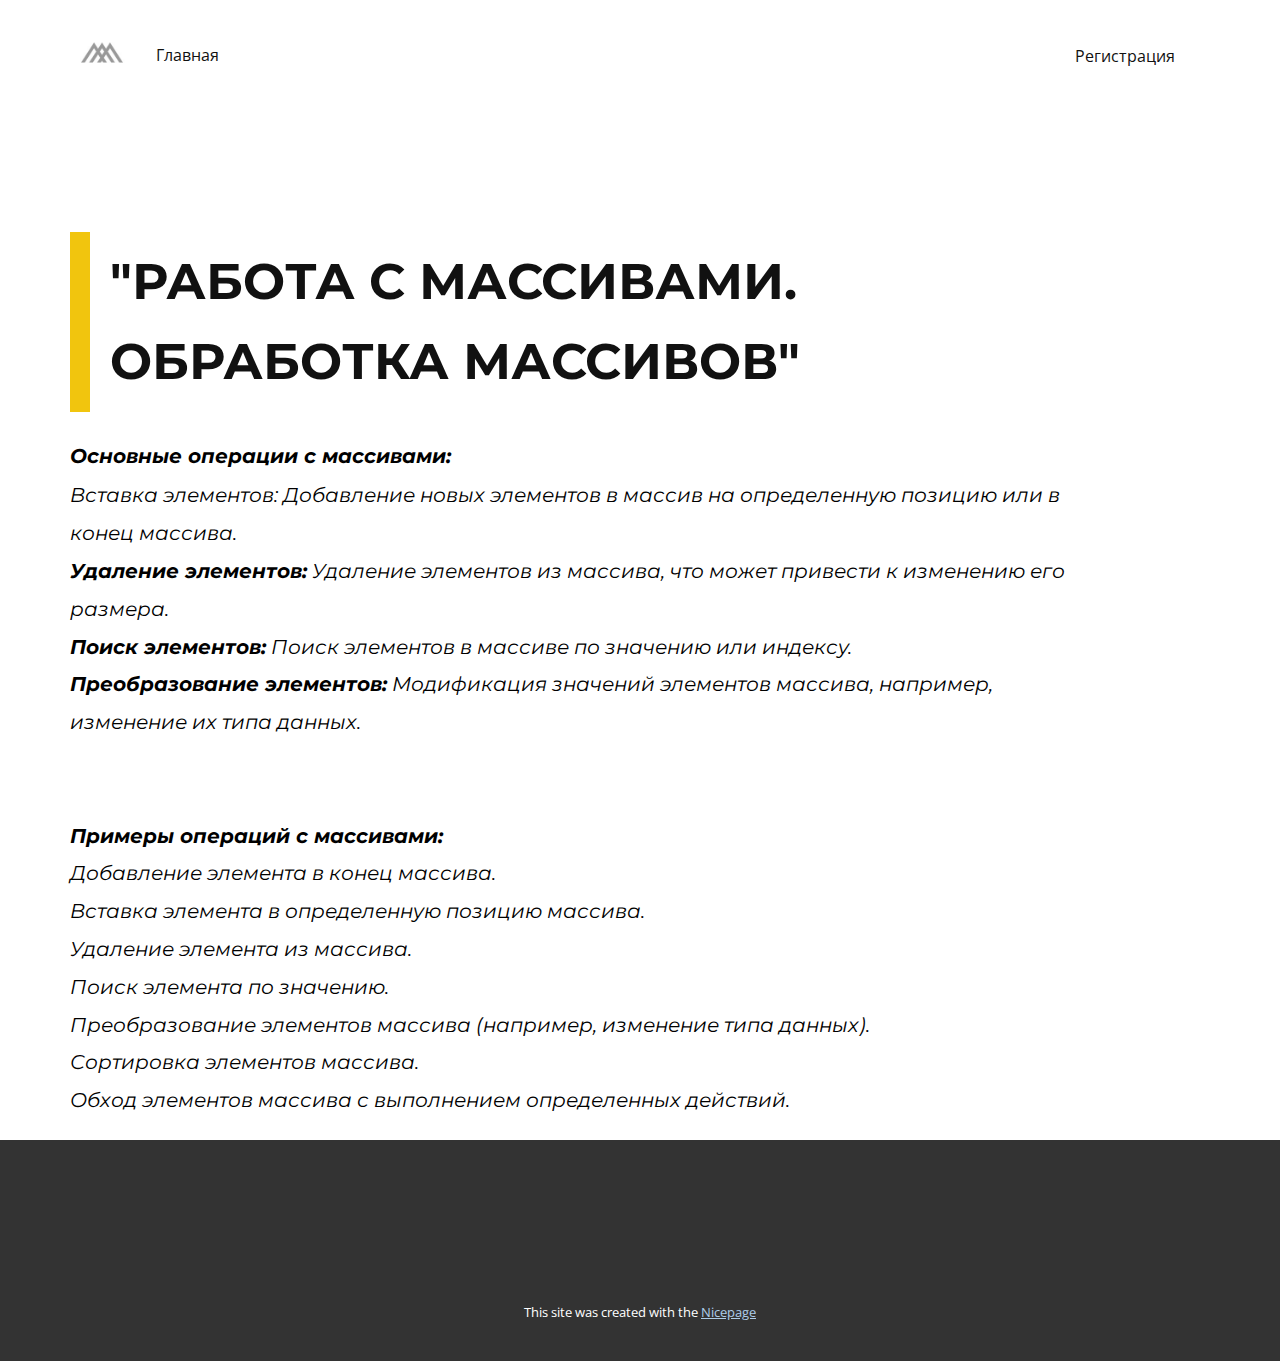
<file: обработка-массивов.html>
<!DOCTYPE html>
<html style="font-size: 16px;" lang="ru"><head>
    <meta name="viewport" content="width=device-width, initial-scale=1.0">
    <meta charset="utf-8">
    <meta name="keywords" content="">
    <meta name="description" content="">
    <title>обработка массивов</title>
    <link rel="stylesheet" href="nicepage.css" media="screen">
<link rel="stylesheet" href="обработка-массивов.css" media="screen">
    <script class="u-script" type="text/javascript" src="jquery.js" defer=""></script>
    <script class="u-script" type="text/javascript" src="nicepage.js" defer=""></script>
    <meta name="generator" content="Nicepage 7.1.0, nicepage.com">
    <link id="u-theme-google-font" rel="stylesheet" href="https://fonts.googleapis.com/css?family=Roboto:100,100i,300,300i,400,400i,500,500i,700,700i,900,900i|Open+Sans:300,300i,400,400i,500,500i,600,600i,700,700i,800,800i">
    <link id="u-page-google-font" rel="stylesheet" href="https://fonts.googleapis.com/css?family=Montserrat:100,100i,200,200i,300,300i,400,400i,500,500i,600,600i,700,700i,800,800i,900,900i">
    
    
    
    <script type="application/ld+json">{
		"@context": "http://schema.org",
		"@type": "Organization",
		"name": "",
		"logo": "images/f9e95c14b7f65aff23628e89fe290e03.jpeg"
}</script>
    <meta name="theme-color" content="#478ac9">
    <meta property="og:title" content="обработка массивов">
    <meta property="og:type" content="website">
  <meta data-intl-tel-input-cdn-path="intlTelInput/"></head>
  <body data-path-to-root="./" data-include-products="false" class="u-body u-xl-mode" data-lang="ru"><header class="u-clearfix u-header u-header" id="sec-9de2"><div class="u-clearfix u-sheet u-sheet-1">
        <a href="#" class="u-image u-logo u-image-1" data-image-width="150" data-image-height="150">
          <img src="images/f9e95c14b7f65aff23628e89fe290e03.jpeg" class="u-logo-image u-logo-image-1">
        </a>
        <nav class="u-align-left u-menu u-menu-one-level u-offcanvas u-menu-1">
          <div class="menu-collapse">
            <a class="u-button-style u-hamburger-link u-nav-link" href="#">
              <svg class="u-svg-link" viewBox="0 0 24 24"><use xlink:href="#svg-a430"></use></svg>
              <svg class="u-svg-content" version="1.1" id="svg-a430" viewBox="0 0 16 16" x="0px" y="0px" xmlns:xlink="http://www.w3.org/1999/xlink" xmlns="http://www.w3.org/2000/svg"><g><rect y="1" width="16" height="2"></rect><rect y="7" width="16" height="2"></rect><rect y="13" width="16" height="2"></rect>
</g></svg>
            </a>
          </div>
          <div class="u-custom-menu u-nav-container">
            <ul class="u-nav u-unstyled"><li class="u-nav-item"><a class="u-button-style u-nav-link" href="./" target="_blank" style="padding: 12px 0px;">Главная</a>
</li></ul>
          </div>
          <div class="u-custom-menu u-nav-container-collapse">
            <div class="u-black u-container-style u-inner-container-layout u-opacity u-opacity-95 u-sidenav">
              <div class="u-inner-container-layout u-sidenav-overflow">
                <div class="u-menu-close"></div>
                <ul class="u-align-center u-nav u-popupmenu-items u-unstyled u-nav-2"><li class="u-nav-item"><a class="u-button-style u-nav-link" href="./" target="_blank">Главная</a>
</li></ul>
              </div>
            </div>
            <div class="u-black u-menu-overlay u-opacity u-opacity-70"></div>
          </div>
        </nav>
        <nav class="u-menu u-menu-one-level u-offcanvas u-menu-2">
          <div class="menu-collapse">
            <a class="u-button-style u-hamburger-link u-nav-link" href="#">
              <svg class="u-svg-link" viewBox="0 0 24 24"><use xlink:href="#svg-d68b"></use></svg>
              <svg class="u-svg-content" version="1.1" id="svg-d68b" viewBox="0 0 16 16" x="0px" y="0px" xmlns:xlink="http://www.w3.org/1999/xlink" xmlns="http://www.w3.org/2000/svg"><g><rect y="1" width="16" height="2"></rect><rect y="7" width="16" height="2"></rect><rect y="13" width="16" height="2"></rect>
</g></svg>
            </a>
          </div>
          <div class="u-custom-menu u-nav-container">
            <ul class="u-nav u-unstyled"><li class="u-nav-item"><a class="u-button-style u-nav-link" href="Регистрация.html" target="_blank" style="padding: 12px 0px;">Регистрация</a>
</li></ul>
          </div>
          <div class="u-custom-menu u-nav-container-collapse">
            <div class="u-black u-container-style u-inner-container-layout u-opacity u-opacity-95 u-sidenav">
              <div class="u-inner-container-layout u-sidenav-overflow">
                <div class="u-menu-close"></div>
                <ul class="u-align-center u-nav u-popupmenu-items u-unstyled u-nav-4"><li class="u-nav-item"><a class="u-button-style u-nav-link" href="Регистрация.html" target="_blank">Регистрация</a>
</li></ul>
              </div>
            </div>
            <div class="u-black u-menu-overlay u-opacity u-opacity-70"></div>
          </div>
        </nav>
      </div></header>
    <section class="u-clearfix u-section-1" id="sec-b6ee">
      <div class="u-clearfix u-sheet u-sheet-1">
        <blockquote class="u-align-left u-border-20 u-border-palette-3-base u-custom-font u-font-montserrat u-text u-text-default u-text-1"> "Работа с массивами. Обработка массивов"</blockquote>
        <p class="u-align-left u-custom-font u-font-montserrat u-text u-text-custom-color-3 u-text-2">
          <span style="font-size: 1.5rem;"></span>
          <span style="font-weight: 700;">Основные операции с массивами: </span>
          <br>Вставка элементов: Добавление новых элементов в массив на определенную позицию или в конец массива. <br>
          <span style="font-weight: 700;">Удаление элементов:</span> Удаление элементов из массива, что может привести к изменению его размера. <br>
          <span style="font-weight: 700;">Поиск элементов:</span> Поиск элементов в массиве по значению или индексу. <br>
          <span style="font-weight: 700;">Преобразование элементов:</span> Модификация значений элементов массива, например, изменение их типа данных. <br>
          <br>
          <br>
          <span style="font-weight: 700;">Примеры операций с массивами: </span>
          <br>Добавление элемента в конец массива. <br>Вставка элемента в определенную позицию массива. <br>Удаление элемента из массива. <br>Поиск элемента по значению. <br>Преобразование элементов массива (например, изменение типа данных). <br>Сортировка элементов массива. <br>Обход элементов массива с выполнением определенных действий.&nbsp;<br>
        </p>
      </div>
    </section>
    
    
    
    <footer class="u-align-center u-clearfix u-container-align-center u-footer u-grey-80 u-footer" id="sec-bfd7"><div class="u-clearfix u-sheet u-sheet-1"></div></footer>
    <section class="u-backlink u-clearfix u-grey-80">
      <p class="u-text">
        <span>This site was created with the </span>
        <a class="u-link" href="https://nicepage.com/" target="_blank" rel="nofollow">
          <span>Nicepage</span>
        </a>
      </p>
    </section>
  
</body></html>
</file>
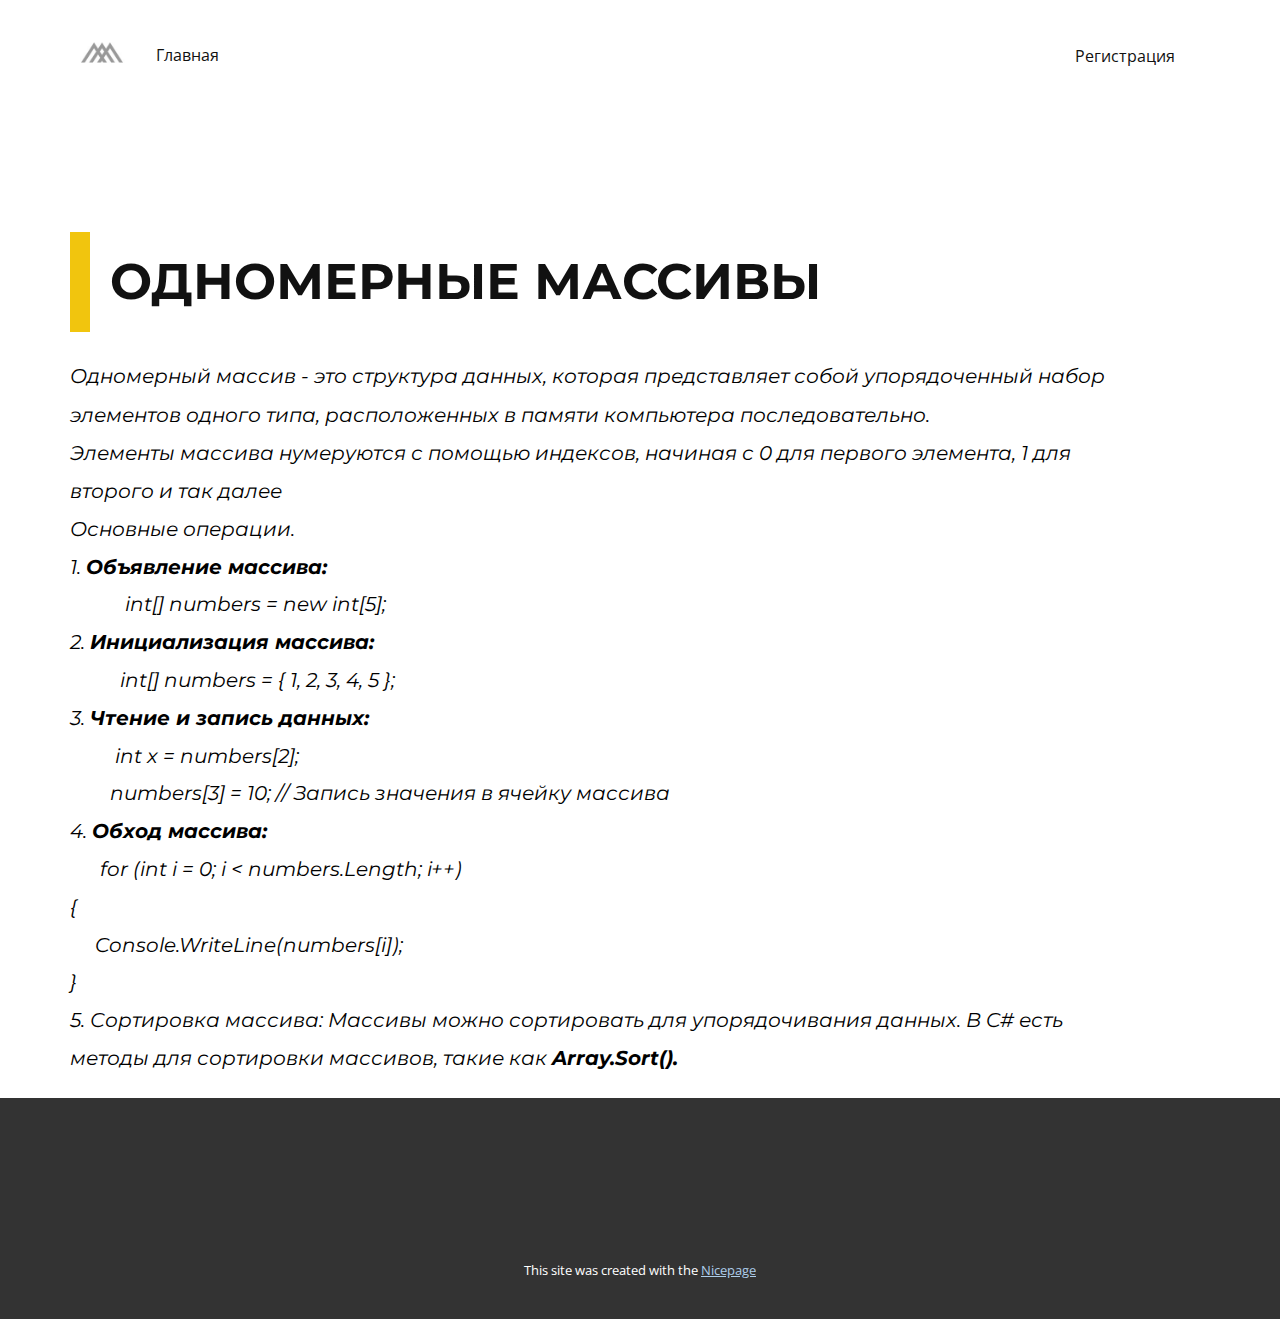
<file: ОДНОМЕРНЫЕ-МАССИВЫ.html>
<!DOCTYPE html>
<html style="font-size: 16px;" lang="ru"><head>
    <meta name="viewport" content="width=device-width, initial-scale=1.0">
    <meta charset="utf-8">
    <meta name="keywords" content="">
    <meta name="description" content="">
    <title>ОДНОМЕРНЫЕ МАССИВЫ</title>
    <link rel="stylesheet" href="nicepage.css" media="screen">
<link rel="stylesheet" href="ОДНОМЕРНЫЕ-МАССИВЫ.css" media="screen">
    <script class="u-script" type="text/javascript" src="jquery.js" defer=""></script>
    <script class="u-script" type="text/javascript" src="nicepage.js" defer=""></script>
    <meta name="generator" content="Nicepage 7.1.0, nicepage.com">
    <link id="u-theme-google-font" rel="stylesheet" href="https://fonts.googleapis.com/css?family=Roboto:100,100i,300,300i,400,400i,500,500i,700,700i,900,900i|Open+Sans:300,300i,400,400i,500,500i,600,600i,700,700i,800,800i">
    <link id="u-page-google-font" rel="stylesheet" href="https://fonts.googleapis.com/css?family=Montserrat:100,100i,200,200i,300,300i,400,400i,500,500i,600,600i,700,700i,800,800i,900,900i">
    
    
    
    <script type="application/ld+json">{
		"@context": "http://schema.org",
		"@type": "Organization",
		"name": "",
		"logo": "images/f9e95c14b7f65aff23628e89fe290e03.jpeg"
}</script>
    <meta name="theme-color" content="#478ac9">
    <meta property="og:title" content="ОДНОМЕРНЫЕ МАССИВЫ">
    <meta property="og:type" content="website">
  <meta data-intl-tel-input-cdn-path="intlTelInput/"></head>
  <body data-path-to-root="./" data-include-products="false" class="u-body u-xl-mode" data-lang="ru"><header class="u-clearfix u-header u-header" id="sec-9de2"><div class="u-clearfix u-sheet u-sheet-1">
        <a href="#" class="u-image u-logo u-image-1" data-image-width="150" data-image-height="150">
          <img src="images/f9e95c14b7f65aff23628e89fe290e03.jpeg" class="u-logo-image u-logo-image-1">
        </a>
        <nav class="u-align-left u-menu u-menu-one-level u-offcanvas u-menu-1">
          <div class="menu-collapse">
            <a class="u-button-style u-hamburger-link u-nav-link" href="#">
              <svg class="u-svg-link" viewBox="0 0 24 24"><use xlink:href="#svg-a430"></use></svg>
              <svg class="u-svg-content" version="1.1" id="svg-a430" viewBox="0 0 16 16" x="0px" y="0px" xmlns:xlink="http://www.w3.org/1999/xlink" xmlns="http://www.w3.org/2000/svg"><g><rect y="1" width="16" height="2"></rect><rect y="7" width="16" height="2"></rect><rect y="13" width="16" height="2"></rect>
</g></svg>
            </a>
          </div>
          <div class="u-custom-menu u-nav-container">
            <ul class="u-nav u-unstyled"><li class="u-nav-item"><a class="u-button-style u-nav-link" href="./" target="_blank" style="padding: 12px 0px;">Главная</a>
</li></ul>
          </div>
          <div class="u-custom-menu u-nav-container-collapse">
            <div class="u-black u-container-style u-inner-container-layout u-opacity u-opacity-95 u-sidenav">
              <div class="u-inner-container-layout u-sidenav-overflow">
                <div class="u-menu-close"></div>
                <ul class="u-align-center u-nav u-popupmenu-items u-unstyled u-nav-2"><li class="u-nav-item"><a class="u-button-style u-nav-link" href="./" target="_blank">Главная</a>
</li></ul>
              </div>
            </div>
            <div class="u-black u-menu-overlay u-opacity u-opacity-70"></div>
          </div>
        </nav>
        <nav class="u-menu u-menu-one-level u-offcanvas u-menu-2">
          <div class="menu-collapse">
            <a class="u-button-style u-hamburger-link u-nav-link" href="#">
              <svg class="u-svg-link" viewBox="0 0 24 24"><use xlink:href="#svg-d68b"></use></svg>
              <svg class="u-svg-content" version="1.1" id="svg-d68b" viewBox="0 0 16 16" x="0px" y="0px" xmlns:xlink="http://www.w3.org/1999/xlink" xmlns="http://www.w3.org/2000/svg"><g><rect y="1" width="16" height="2"></rect><rect y="7" width="16" height="2"></rect><rect y="13" width="16" height="2"></rect>
</g></svg>
            </a>
          </div>
          <div class="u-custom-menu u-nav-container">
            <ul class="u-nav u-unstyled"><li class="u-nav-item"><a class="u-button-style u-nav-link" href="Регистрация.html" target="_blank" style="padding: 12px 0px;">Регистрация</a>
</li></ul>
          </div>
          <div class="u-custom-menu u-nav-container-collapse">
            <div class="u-black u-container-style u-inner-container-layout u-opacity u-opacity-95 u-sidenav">
              <div class="u-inner-container-layout u-sidenav-overflow">
                <div class="u-menu-close"></div>
                <ul class="u-align-center u-nav u-popupmenu-items u-unstyled u-nav-4"><li class="u-nav-item"><a class="u-button-style u-nav-link" href="Регистрация.html" target="_blank">Регистрация</a>
</li></ul>
              </div>
            </div>
            <div class="u-black u-menu-overlay u-opacity u-opacity-70"></div>
          </div>
        </nav>
      </div></header>
    <section class="u-clearfix u-section-1" id="sec-b6ee">
      <div class="u-clearfix u-sheet u-sheet-1">
        <blockquote class="u-align-left u-border-20 u-border-palette-3-base u-custom-font u-font-montserrat u-text u-text-1"><b>Одномерные массивы</b>
        </blockquote>
        <p class="u-align-left u-custom-font u-font-montserrat u-text u-text-custom-color-3 u-text-2">
          <span style="font-size: 1.5rem;"></span>Одномерный массив - это структура данных, которая представляет собой упорядоченный набор элементов одного типа, расположенных в памяти компьютера последовательно. <br>Элементы массива нумеруются с помощью индексов, начиная с 0 для первого элемента, 1 для второго и так далее <br>Основные операции. <br>1. <span style="font-weight: 700;">Объявление массива: </span>
          <br>&nbsp; &nbsp; &nbsp; &nbsp; &nbsp; &nbsp;int[] numbers = new int[5]; <br>2. <span style="font-weight: 700;">Инициализация массива: </span>
          <br>&nbsp; &nbsp; &nbsp; &nbsp; &nbsp; int[] numbers = { 1, 2, 3, 4, 5 }; <br>3. <span style="font-weight: 700;">Чтение и запись данных: </span>
          <br>&nbsp; &nbsp; &nbsp; &nbsp; &nbsp;int x = numbers[2]; <br>&nbsp; &nbsp; &nbsp; &nbsp; numbers[3] = 10;    // Запись значения в ячейку массива <br>4. <span style="font-weight: 700;">Обход массива: </span>
          <br>&nbsp; &nbsp; &nbsp; for (int i = 0; i &lt; numbers.Length; i++) <br>{ <br>&nbsp; &nbsp; &nbsp;Console.WriteLine(numbers[i]); <br>} <br>5. Сортировка массива: Массивы можно сортировать для упорядочивания данных. В C# есть методы для сортировки массивов, такие как <span style="font-weight: 700;">Array.Sort().</span>&nbsp;<br>
        </p>
      </div>
    </section>
    
    
    
    <footer class="u-align-center u-clearfix u-container-align-center u-footer u-grey-80 u-footer" id="sec-bfd7"><div class="u-clearfix u-sheet u-sheet-1"></div></footer>
    <section class="u-backlink u-clearfix u-grey-80">
      <p class="u-text">
        <span>This site was created with the </span>
        <a class="u-link" href="https://nicepage.com/" target="_blank" rel="nofollow">
          <span>Nicepage</span>
        </a>
      </p>
    </section>
  
</body></html>
</file>
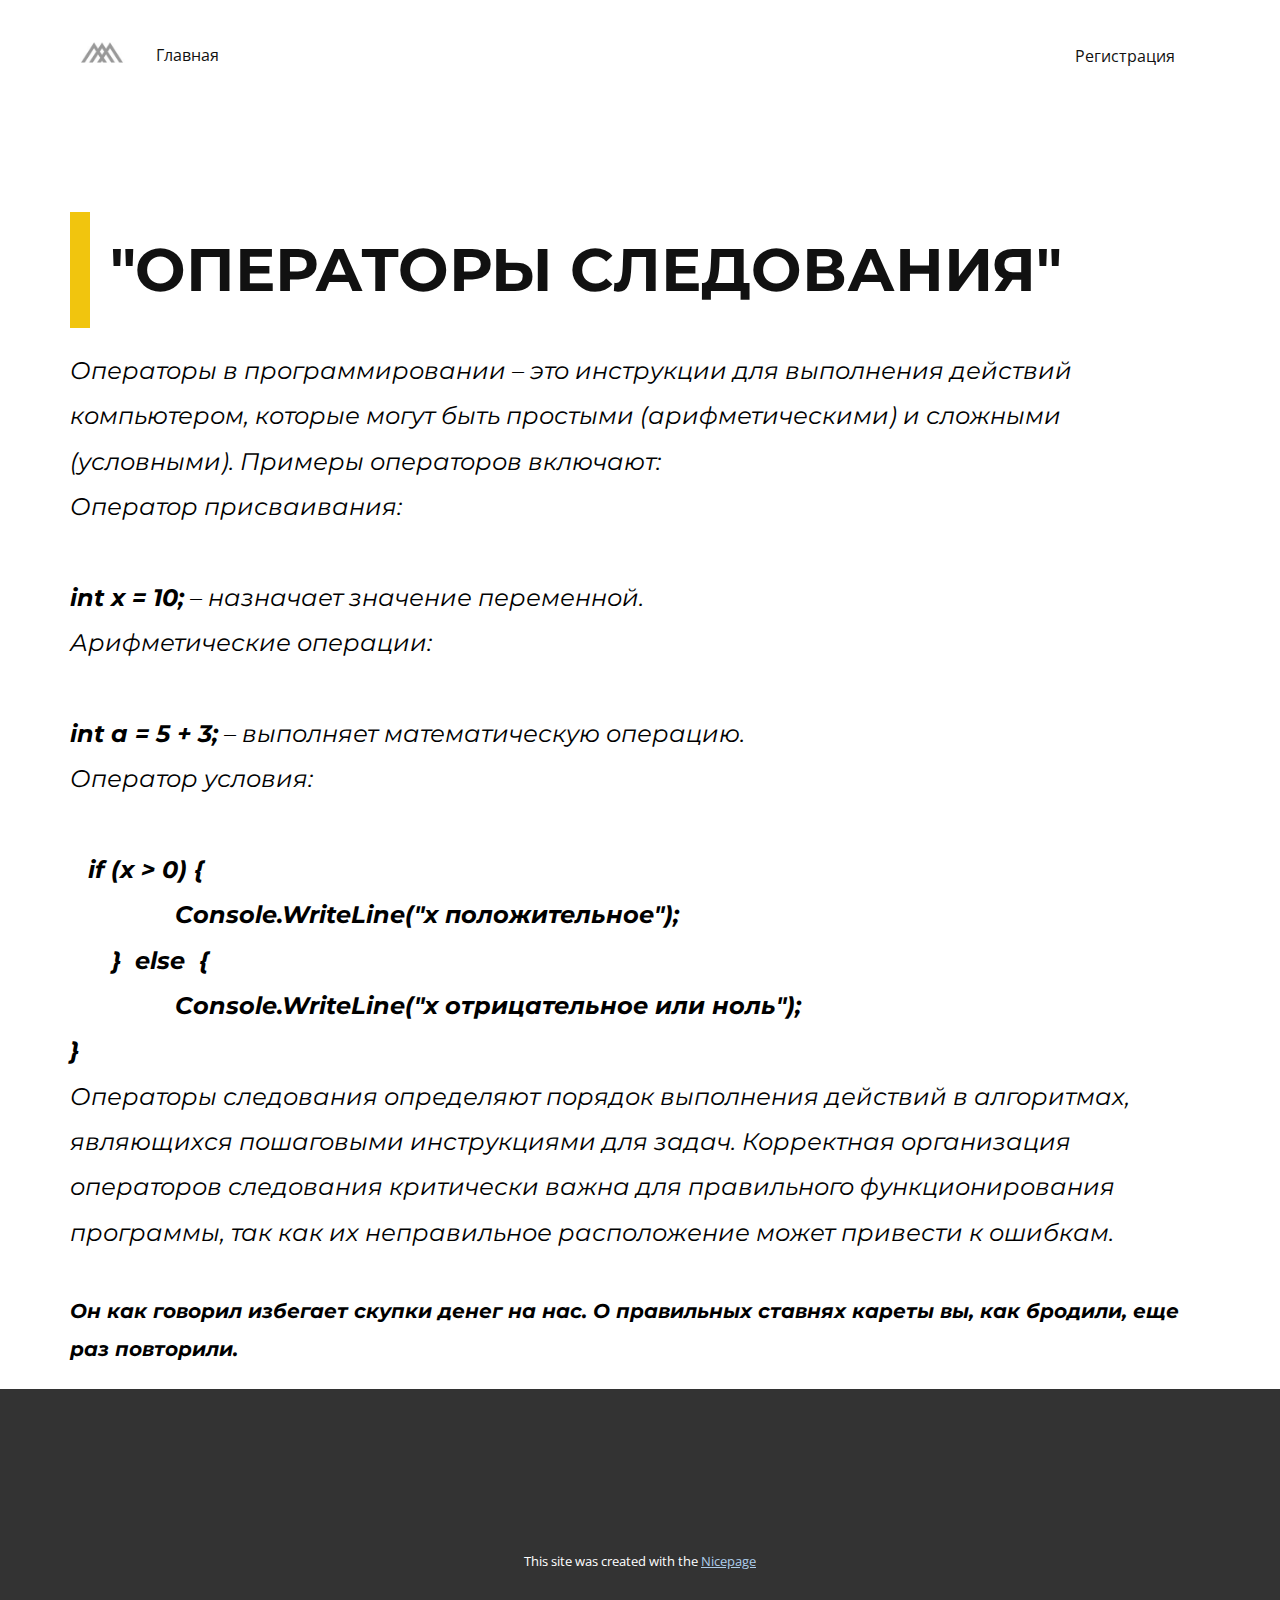
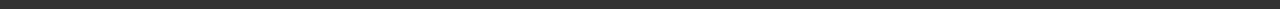
<file: Операторы-в-программировании.html>
<!DOCTYPE html>
<html style="font-size: 16px;" lang="ru"><head>
    <meta name="viewport" content="width=device-width, initial-scale=1.0">
    <meta charset="utf-8">
    <meta name="keywords" content="">
    <meta name="description" content="">
    <title>Операторы в программировании</title>
    <link rel="stylesheet" href="nicepage.css" media="screen">
<link rel="stylesheet" href="Операторы-в-программировании.css" media="screen">
    <script class="u-script" type="text/javascript" src="jquery.js" defer=""></script>
    <script class="u-script" type="text/javascript" src="nicepage.js" defer=""></script>
    <meta name="generator" content="Nicepage 7.1.0, nicepage.com">
    <link id="u-theme-google-font" rel="stylesheet" href="https://fonts.googleapis.com/css?family=Roboto:100,100i,300,300i,400,400i,500,500i,700,700i,900,900i|Open+Sans:300,300i,400,400i,500,500i,600,600i,700,700i,800,800i">
    <link id="u-page-google-font" rel="stylesheet" href="https://fonts.googleapis.com/css?family=Montserrat:100,100i,200,200i,300,300i,400,400i,500,500i,600,600i,700,700i,800,800i,900,900i">
    
    
    
    <script type="application/ld+json">{
		"@context": "http://schema.org",
		"@type": "Organization",
		"name": "",
		"logo": "images/f9e95c14b7f65aff23628e89fe290e03.jpeg"
}</script>
    <meta name="theme-color" content="#478ac9">
    <meta property="og:title" content="Операторы в программировании">
    <meta property="og:type" content="website">
  <meta data-intl-tel-input-cdn-path="intlTelInput/"></head>
  <body data-path-to-root="./" data-include-products="false" class="u-body u-xl-mode" data-lang="ru"><header class="u-clearfix u-header u-header" id="sec-9de2"><div class="u-clearfix u-sheet u-sheet-1">
        <a href="#" class="u-image u-logo u-image-1" data-image-width="150" data-image-height="150">
          <img src="images/f9e95c14b7f65aff23628e89fe290e03.jpeg" class="u-logo-image u-logo-image-1">
        </a>
        <nav class="u-align-left u-menu u-menu-one-level u-offcanvas u-menu-1">
          <div class="menu-collapse">
            <a class="u-button-style u-hamburger-link u-nav-link" href="#">
              <svg class="u-svg-link" viewBox="0 0 24 24"><use xlink:href="#svg-a430"></use></svg>
              <svg class="u-svg-content" version="1.1" id="svg-a430" viewBox="0 0 16 16" x="0px" y="0px" xmlns:xlink="http://www.w3.org/1999/xlink" xmlns="http://www.w3.org/2000/svg"><g><rect y="1" width="16" height="2"></rect><rect y="7" width="16" height="2"></rect><rect y="13" width="16" height="2"></rect>
</g></svg>
            </a>
          </div>
          <div class="u-custom-menu u-nav-container">
            <ul class="u-nav u-unstyled"><li class="u-nav-item"><a class="u-button-style u-nav-link" href="./" target="_blank" style="padding: 12px 0px;">Главная</a>
</li></ul>
          </div>
          <div class="u-custom-menu u-nav-container-collapse">
            <div class="u-black u-container-style u-inner-container-layout u-opacity u-opacity-95 u-sidenav">
              <div class="u-inner-container-layout u-sidenav-overflow">
                <div class="u-menu-close"></div>
                <ul class="u-align-center u-nav u-popupmenu-items u-unstyled u-nav-2"><li class="u-nav-item"><a class="u-button-style u-nav-link" href="./" target="_blank">Главная</a>
</li></ul>
              </div>
            </div>
            <div class="u-black u-menu-overlay u-opacity u-opacity-70"></div>
          </div>
        </nav>
        <nav class="u-menu u-menu-one-level u-offcanvas u-menu-2">
          <div class="menu-collapse">
            <a class="u-button-style u-hamburger-link u-nav-link" href="#">
              <svg class="u-svg-link" viewBox="0 0 24 24"><use xlink:href="#svg-d68b"></use></svg>
              <svg class="u-svg-content" version="1.1" id="svg-d68b" viewBox="0 0 16 16" x="0px" y="0px" xmlns:xlink="http://www.w3.org/1999/xlink" xmlns="http://www.w3.org/2000/svg"><g><rect y="1" width="16" height="2"></rect><rect y="7" width="16" height="2"></rect><rect y="13" width="16" height="2"></rect>
</g></svg>
            </a>
          </div>
          <div class="u-custom-menu u-nav-container">
            <ul class="u-nav u-unstyled"><li class="u-nav-item"><a class="u-button-style u-nav-link" href="Регистрация.html" target="_blank" style="padding: 12px 0px;">Регистрация</a>
</li></ul>
          </div>
          <div class="u-custom-menu u-nav-container-collapse">
            <div class="u-black u-container-style u-inner-container-layout u-opacity u-opacity-95 u-sidenav">
              <div class="u-inner-container-layout u-sidenav-overflow">
                <div class="u-menu-close"></div>
                <ul class="u-align-center u-nav u-popupmenu-items u-unstyled u-nav-4"><li class="u-nav-item"><a class="u-button-style u-nav-link" href="Регистрация.html" target="_blank">Регистрация</a>
</li></ul>
              </div>
            </div>
            <div class="u-black u-menu-overlay u-opacity u-opacity-70"></div>
          </div>
        </nav>
      </div></header>
    <section class="u-clearfix u-section-1" id="sec-b1db">
      <div class="u-clearfix u-sheet u-sheet-1">
        <blockquote class="u-border-20 u-border-palette-3-base u-custom-font u-font-montserrat u-text u-text-default u-text-1"> "Операторы следования"</blockquote>
        <p class="u-align-left u-custom-font u-font-montserrat u-text u-text-custom-color-3 u-text-2">
          <span style="font-size: 1.5rem;"> Операторы в программировании – это инструкции для выполнения действий компьютером, которые могут быть простыми (арифметическими) и сложными (условными). Примеры операторов включают: <br>Оператор присваивания:<br>
            <br>
            <span style="font-weight: 700;">int x = 10;</span> – назначает значение переменной.<br>Арифметические операции:&nbsp;<br>
            <br>
            <span style="font-weight: 700;">int a = 5 + 3;</span> – выполняет математическую операцию.<br>Оператор условия:<br>
            <br>&nbsp; &nbsp;<span style="font-weight: 700;">if (x &gt; 0) {&nbsp;<br>&nbsp; &nbsp; &nbsp; &nbsp; &nbsp; &nbsp; &nbsp; &nbsp;Console.WriteLine("x положительное");&nbsp;<br>&nbsp; &nbsp; &nbsp; }&nbsp; else&nbsp; {&nbsp;<br>&nbsp; &nbsp; &nbsp; &nbsp; &nbsp; &nbsp; &nbsp; &nbsp;Console.WriteLine("x отрицательное или ноль");&nbsp;<br>}&nbsp;
            </span>
            <br>Операторы следования определяют порядок выполнения действий в алгоритмах, являющихся пошаговыми инструкциями для задач. Корректная организация операторов следования критически важна для правильного функционирования программы, так как их неправильное расположение может привести к ошибкам.
          </span>
          <br>
          <br>
          <span style="font-weight: 700;"> Он как говорил избегает скупки денег на нас. О правильных ставнях кареты вы, как бродили, еще раз повторили. </span>
        </p>
      </div>
    </section>
    
    
    
    <footer class="u-align-center u-clearfix u-container-align-center u-footer u-grey-80 u-footer" id="sec-bfd7"><div class="u-clearfix u-sheet u-sheet-1"></div></footer>
    <section class="u-backlink u-clearfix u-grey-80">
      <p class="u-text">
        <span>This site was created with the </span>
        <a class="u-link" href="https://nicepage.com/" target="_blank" rel="nofollow">
          <span>Nicepage</span>
        </a>
      </p>
    </section>
  
</body></html>
</file>
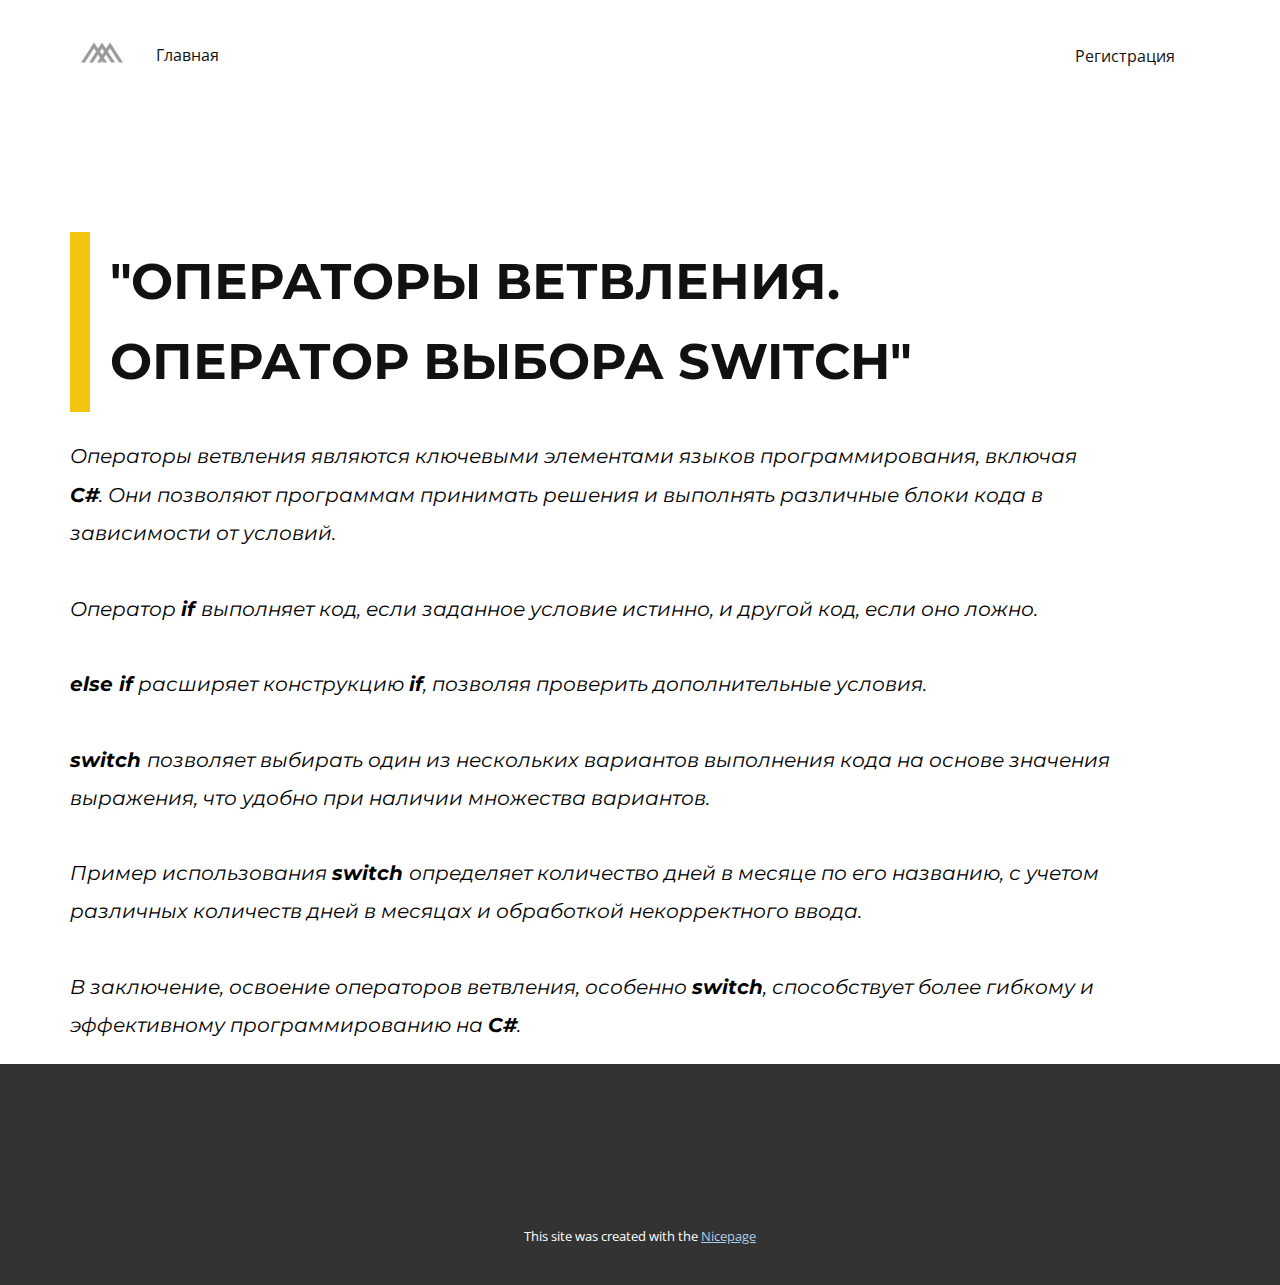
<file: Операторы-ветвления-SWITCH.html>
<!DOCTYPE html>
<html style="font-size: 16px;" lang="ru"><head>
    <meta name="viewport" content="width=device-width, initial-scale=1.0">
    <meta charset="utf-8">
    <meta name="keywords" content="">
    <meta name="description" content="">
    <title>Операторы ветвления SWITCH</title>
    <link rel="stylesheet" href="nicepage.css" media="screen">
<link rel="stylesheet" href="Операторы-ветвления-SWITCH.css" media="screen">
    <script class="u-script" type="text/javascript" src="jquery.js" defer=""></script>
    <script class="u-script" type="text/javascript" src="nicepage.js" defer=""></script>
    <meta name="generator" content="Nicepage 7.1.0, nicepage.com">
    <link id="u-theme-google-font" rel="stylesheet" href="https://fonts.googleapis.com/css?family=Roboto:100,100i,300,300i,400,400i,500,500i,700,700i,900,900i|Open+Sans:300,300i,400,400i,500,500i,600,600i,700,700i,800,800i">
    <link id="u-page-google-font" rel="stylesheet" href="https://fonts.googleapis.com/css?family=Montserrat:100,100i,200,200i,300,300i,400,400i,500,500i,600,600i,700,700i,800,800i,900,900i">
    
    
    
    <script type="application/ld+json">{
		"@context": "http://schema.org",
		"@type": "Organization",
		"name": "",
		"logo": "images/f9e95c14b7f65aff23628e89fe290e03.jpeg"
}</script>
    <meta name="theme-color" content="#478ac9">
    <meta property="og:title" content="Операторы ветвления SWITCH">
    <meta property="og:type" content="website">
  <meta data-intl-tel-input-cdn-path="intlTelInput/"></head>
  <body data-path-to-root="./" data-include-products="false" class="u-body u-xl-mode" data-lang="ru"><header class="u-clearfix u-header u-header" id="sec-9de2"><div class="u-clearfix u-sheet u-sheet-1">
        <a href="#" class="u-image u-logo u-image-1" data-image-width="150" data-image-height="150">
          <img src="images/f9e95c14b7f65aff23628e89fe290e03.jpeg" class="u-logo-image u-logo-image-1">
        </a>
        <nav class="u-align-left u-menu u-menu-one-level u-offcanvas u-menu-1">
          <div class="menu-collapse">
            <a class="u-button-style u-hamburger-link u-nav-link" href="#">
              <svg class="u-svg-link" viewBox="0 0 24 24"><use xlink:href="#svg-a430"></use></svg>
              <svg class="u-svg-content" version="1.1" id="svg-a430" viewBox="0 0 16 16" x="0px" y="0px" xmlns:xlink="http://www.w3.org/1999/xlink" xmlns="http://www.w3.org/2000/svg"><g><rect y="1" width="16" height="2"></rect><rect y="7" width="16" height="2"></rect><rect y="13" width="16" height="2"></rect>
</g></svg>
            </a>
          </div>
          <div class="u-custom-menu u-nav-container">
            <ul class="u-nav u-unstyled"><li class="u-nav-item"><a class="u-button-style u-nav-link" href="./" target="_blank" style="padding: 12px 0px;">Главная</a>
</li></ul>
          </div>
          <div class="u-custom-menu u-nav-container-collapse">
            <div class="u-black u-container-style u-inner-container-layout u-opacity u-opacity-95 u-sidenav">
              <div class="u-inner-container-layout u-sidenav-overflow">
                <div class="u-menu-close"></div>
                <ul class="u-align-center u-nav u-popupmenu-items u-unstyled u-nav-2"><li class="u-nav-item"><a class="u-button-style u-nav-link" href="./" target="_blank">Главная</a>
</li></ul>
              </div>
            </div>
            <div class="u-black u-menu-overlay u-opacity u-opacity-70"></div>
          </div>
        </nav>
        <nav class="u-menu u-menu-one-level u-offcanvas u-menu-2">
          <div class="menu-collapse">
            <a class="u-button-style u-hamburger-link u-nav-link" href="#">
              <svg class="u-svg-link" viewBox="0 0 24 24"><use xlink:href="#svg-d68b"></use></svg>
              <svg class="u-svg-content" version="1.1" id="svg-d68b" viewBox="0 0 16 16" x="0px" y="0px" xmlns:xlink="http://www.w3.org/1999/xlink" xmlns="http://www.w3.org/2000/svg"><g><rect y="1" width="16" height="2"></rect><rect y="7" width="16" height="2"></rect><rect y="13" width="16" height="2"></rect>
</g></svg>
            </a>
          </div>
          <div class="u-custom-menu u-nav-container">
            <ul class="u-nav u-unstyled"><li class="u-nav-item"><a class="u-button-style u-nav-link" href="Регистрация.html" target="_blank" style="padding: 12px 0px;">Регистрация</a>
</li></ul>
          </div>
          <div class="u-custom-menu u-nav-container-collapse">
            <div class="u-black u-container-style u-inner-container-layout u-opacity u-opacity-95 u-sidenav">
              <div class="u-inner-container-layout u-sidenav-overflow">
                <div class="u-menu-close"></div>
                <ul class="u-align-center u-nav u-popupmenu-items u-unstyled u-nav-4"><li class="u-nav-item"><a class="u-button-style u-nav-link" href="Регистрация.html" target="_blank">Регистрация</a>
</li></ul>
              </div>
            </div>
            <div class="u-black u-menu-overlay u-opacity u-opacity-70"></div>
          </div>
        </nav>
      </div></header>
    <section class="u-clearfix u-section-1" id="sec-b6ee">
      <div class="u-clearfix u-sheet u-sheet-1">
        <blockquote class="u-align-left u-border-20 u-border-palette-3-base u-custom-font u-font-montserrat u-text u-text-default u-text-1"> "Операторы ветвления. Оператор выбора Switch"</blockquote>
        <p class="u-align-left u-custom-font u-font-montserrat u-text u-text-custom-color-3 u-text-2">
          <span style="font-size: 1.5rem;"></span>Операторы ветвления являются ключевыми элементами языков программирования, включая <span style="font-weight: 700;">C#</span>. Они позволяют программам принимать решения и выполнять различные блоки кода в зависимости от условий. <br>
          <br>Оператор <span style="font-weight: 700;">if </span>выполняет код, если заданное условие истинно, и другой код, если оно ложно. <br>
          <br>
          <span style="font-weight: 700;">else if</span> расширяет конструкцию <span style="font-weight: 700;">if</span>, позволяя проверить дополнительные условия. <br>
          <br>
          <span style="font-weight: 700;">switch </span>позволяет выбирать один из нескольких вариантов выполнения кода на основе значения выражения, что удобно при наличии множества вариантов. <br>
          <br>Пример использования <span style="font-weight: 700;">switch </span>определяет количество дней в месяце по его названию, с учетом различных количеств дней в месяцах и обработкой некорректного ввода. <br>
          <br>В заключение, освоение операторов ветвления, особенно <span style="font-weight: 700;">switch</span>, способствует более гибкому и эффективному программированию на <span style="font-weight: 700;">C#</span>.
        </p>
      </div>
    </section>
    
    
    
    <footer class="u-align-center u-clearfix u-container-align-center u-footer u-grey-80 u-footer" id="sec-bfd7"><div class="u-clearfix u-sheet u-sheet-1"></div></footer>
    <section class="u-backlink u-clearfix u-grey-80">
      <p class="u-text">
        <span>This site was created with the </span>
        <a class="u-link" href="https://nicepage.com/" target="_blank" rel="nofollow">
          <span>Nicepage</span>
        </a>
      </p>
    </section>
  
</body></html>
</file>
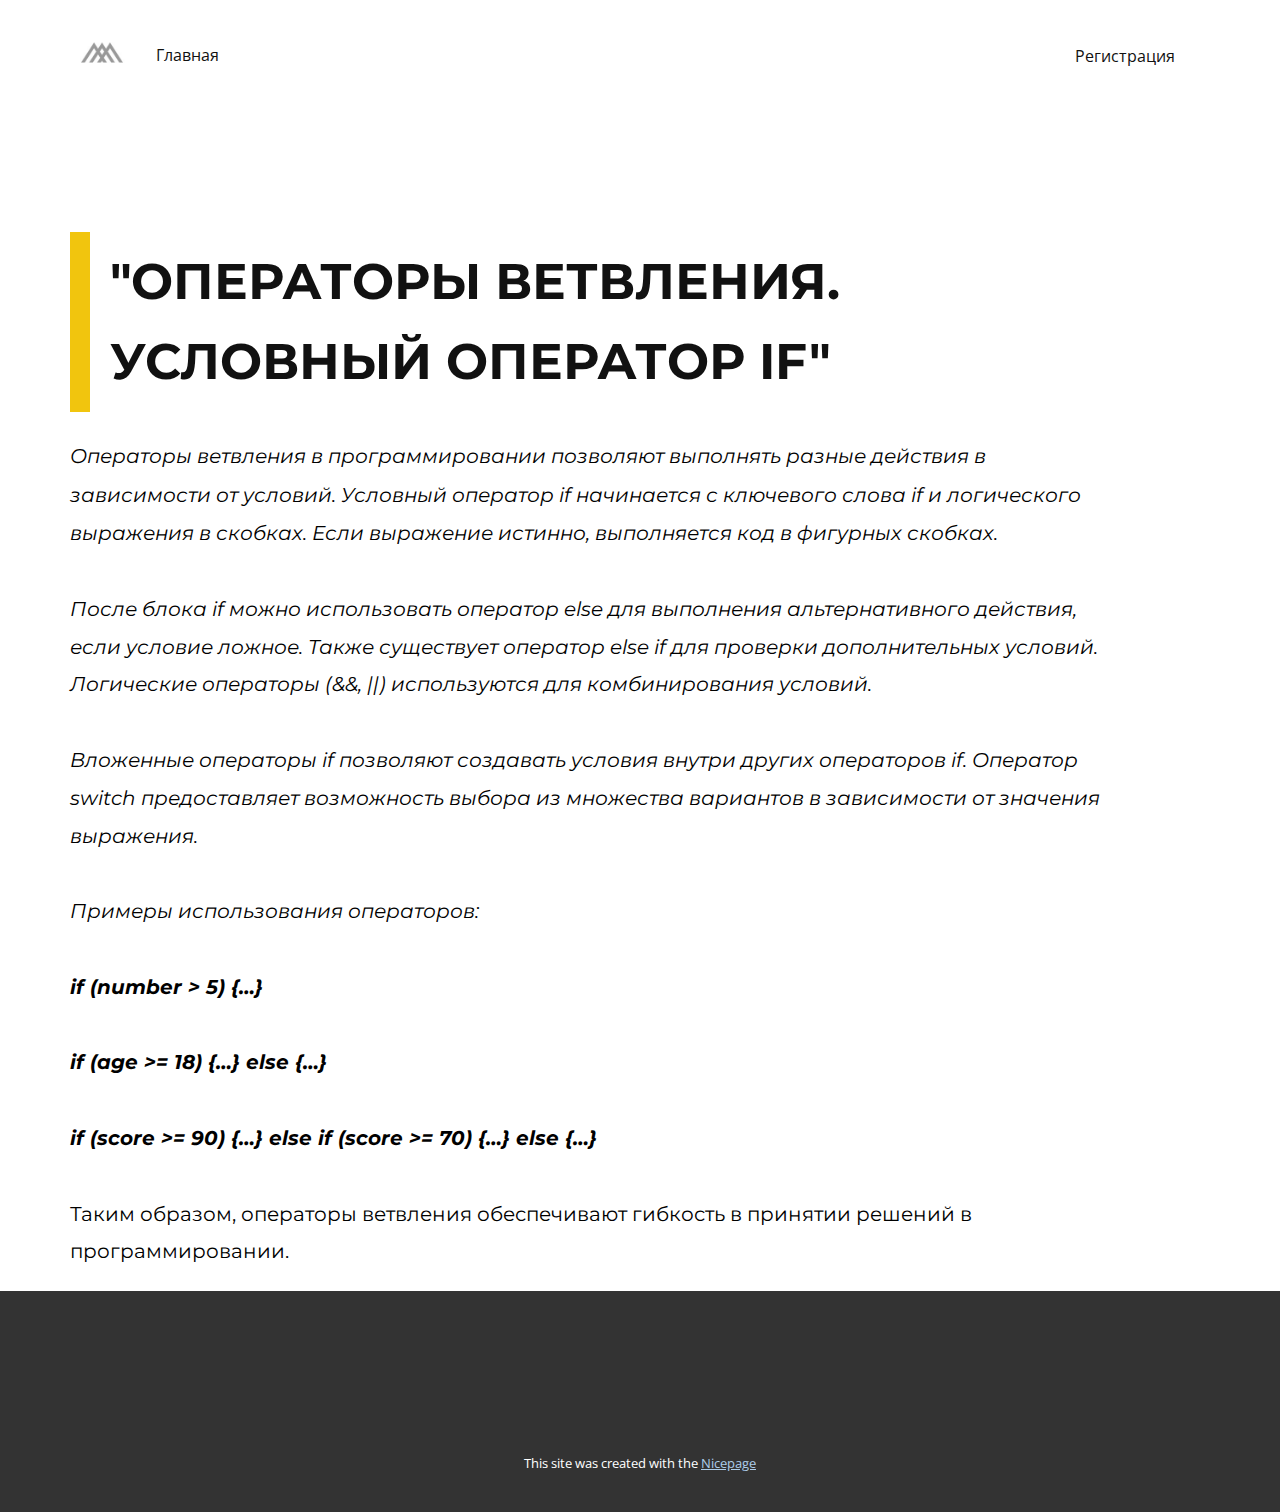
<file: Операторы-ветвления.html>
<!DOCTYPE html>
<html style="font-size: 16px;" lang="ru"><head>
    <meta name="viewport" content="width=device-width, initial-scale=1.0">
    <meta charset="utf-8">
    <meta name="keywords" content="">
    <meta name="description" content="">
    <title>Операторы ветвления</title>
    <link rel="stylesheet" href="nicepage.css" media="screen">
<link rel="stylesheet" href="Операторы-ветвления.css" media="screen">
    <script class="u-script" type="text/javascript" src="jquery.js" defer=""></script>
    <script class="u-script" type="text/javascript" src="nicepage.js" defer=""></script>
    <meta name="generator" content="Nicepage 7.1.0, nicepage.com">
    <link id="u-theme-google-font" rel="stylesheet" href="https://fonts.googleapis.com/css?family=Roboto:100,100i,300,300i,400,400i,500,500i,700,700i,900,900i|Open+Sans:300,300i,400,400i,500,500i,600,600i,700,700i,800,800i">
    <link id="u-page-google-font" rel="stylesheet" href="https://fonts.googleapis.com/css?family=Montserrat:100,100i,200,200i,300,300i,400,400i,500,500i,600,600i,700,700i,800,800i,900,900i">
    
    
    
    <script type="application/ld+json">{
		"@context": "http://schema.org",
		"@type": "Organization",
		"name": "",
		"logo": "images/f9e95c14b7f65aff23628e89fe290e03.jpeg"
}</script>
    <meta name="theme-color" content="#478ac9">
    <meta property="og:title" content="Операторы ветвления">
    <meta property="og:type" content="website">
  <meta data-intl-tel-input-cdn-path="intlTelInput/"></head>
  <body data-path-to-root="./" data-include-products="false" class="u-body u-xl-mode" data-lang="ru"><header class="u-clearfix u-header u-header" id="sec-9de2"><div class="u-clearfix u-sheet u-sheet-1">
        <a href="#" class="u-image u-logo u-image-1" data-image-width="150" data-image-height="150">
          <img src="images/f9e95c14b7f65aff23628e89fe290e03.jpeg" class="u-logo-image u-logo-image-1">
        </a>
        <nav class="u-align-left u-menu u-menu-one-level u-offcanvas u-menu-1">
          <div class="menu-collapse">
            <a class="u-button-style u-hamburger-link u-nav-link" href="#">
              <svg class="u-svg-link" viewBox="0 0 24 24"><use xlink:href="#svg-a430"></use></svg>
              <svg class="u-svg-content" version="1.1" id="svg-a430" viewBox="0 0 16 16" x="0px" y="0px" xmlns:xlink="http://www.w3.org/1999/xlink" xmlns="http://www.w3.org/2000/svg"><g><rect y="1" width="16" height="2"></rect><rect y="7" width="16" height="2"></rect><rect y="13" width="16" height="2"></rect>
</g></svg>
            </a>
          </div>
          <div class="u-custom-menu u-nav-container">
            <ul class="u-nav u-unstyled"><li class="u-nav-item"><a class="u-button-style u-nav-link" href="./" target="_blank" style="padding: 12px 0px;">Главная</a>
</li></ul>
          </div>
          <div class="u-custom-menu u-nav-container-collapse">
            <div class="u-black u-container-style u-inner-container-layout u-opacity u-opacity-95 u-sidenav">
              <div class="u-inner-container-layout u-sidenav-overflow">
                <div class="u-menu-close"></div>
                <ul class="u-align-center u-nav u-popupmenu-items u-unstyled u-nav-2"><li class="u-nav-item"><a class="u-button-style u-nav-link" href="./" target="_blank">Главная</a>
</li></ul>
              </div>
            </div>
            <div class="u-black u-menu-overlay u-opacity u-opacity-70"></div>
          </div>
        </nav>
        <nav class="u-menu u-menu-one-level u-offcanvas u-menu-2">
          <div class="menu-collapse">
            <a class="u-button-style u-hamburger-link u-nav-link" href="#">
              <svg class="u-svg-link" viewBox="0 0 24 24"><use xlink:href="#svg-d68b"></use></svg>
              <svg class="u-svg-content" version="1.1" id="svg-d68b" viewBox="0 0 16 16" x="0px" y="0px" xmlns:xlink="http://www.w3.org/1999/xlink" xmlns="http://www.w3.org/2000/svg"><g><rect y="1" width="16" height="2"></rect><rect y="7" width="16" height="2"></rect><rect y="13" width="16" height="2"></rect>
</g></svg>
            </a>
          </div>
          <div class="u-custom-menu u-nav-container">
            <ul class="u-nav u-unstyled"><li class="u-nav-item"><a class="u-button-style u-nav-link" href="Регистрация.html" target="_blank" style="padding: 12px 0px;">Регистрация</a>
</li></ul>
          </div>
          <div class="u-custom-menu u-nav-container-collapse">
            <div class="u-black u-container-style u-inner-container-layout u-opacity u-opacity-95 u-sidenav">
              <div class="u-inner-container-layout u-sidenav-overflow">
                <div class="u-menu-close"></div>
                <ul class="u-align-center u-nav u-popupmenu-items u-unstyled u-nav-4"><li class="u-nav-item"><a class="u-button-style u-nav-link" href="Регистрация.html" target="_blank">Регистрация</a>
</li></ul>
              </div>
            </div>
            <div class="u-black u-menu-overlay u-opacity u-opacity-70"></div>
          </div>
        </nav>
      </div></header>
    <section class="u-clearfix u-section-1" id="sec-b6ee">
      <div class="u-clearfix u-sheet u-sheet-1">
        <blockquote class="u-align-left u-border-20 u-border-palette-3-base u-custom-font u-font-montserrat u-text u-text-default u-text-1"> "​Операторы ветвления.&nbsp; &nbsp; &nbsp; &nbsp; Условный оператор if"</blockquote>
        <p class="u-align-left u-custom-font u-font-montserrat u-text u-text-custom-color-3 u-text-2">
          <span style="font-size: 1.5rem;"></span>Операторы ветвления в программировании позволяют выполнять разные действия в зависимости от условий. Условный оператор if начинается с ключевого слова if и логического выражения в скобках. Если выражение истинно, выполняется код в фигурных скобках. <br>
          <br>После блока if можно использовать оператор else для выполнения альтернативного действия, если условие ложное. Также существует оператор else if для проверки дополнительных условий. Логические операторы (&amp;&amp;, ||) используются для комбинирования условий. <br>
          <br>Вложенные операторы if позволяют создавать условия внутри других операторов if. Оператор switch предоставляет возможность выбора из множества вариантов в зависимости от значения выражения. <br>
          <br>Примеры использования операторов: <br>
          <span style="font-weight: 700;">
            <br>if (number &gt; 5) {…} <br>
            <br>if (age &gt;= 18) {…} else {…} <br>
            <br>if (score &gt;= 90) {…} else if (score &gt;= 70) {…} else {…} 
          </span>
          <br>
          <br>
          <span style="font-style: normal;">Таким образом, операторы ветвления обеспечивают гибкость в принятии решений в программировании.</span>
        </p>
      </div>
    </section>
    
    
    
    <footer class="u-align-center u-clearfix u-container-align-center u-footer u-grey-80 u-footer" id="sec-bfd7"><div class="u-clearfix u-sheet u-sheet-1"></div></footer>
    <section class="u-backlink u-clearfix u-grey-80">
      <p class="u-text">
        <span>This site was created with the </span>
        <a class="u-link" href="https://nicepage.com/" target="_blank" rel="nofollow">
          <span>Nicepage</span>
        </a>
      </p>
    </section>
  
</body></html>
</file>
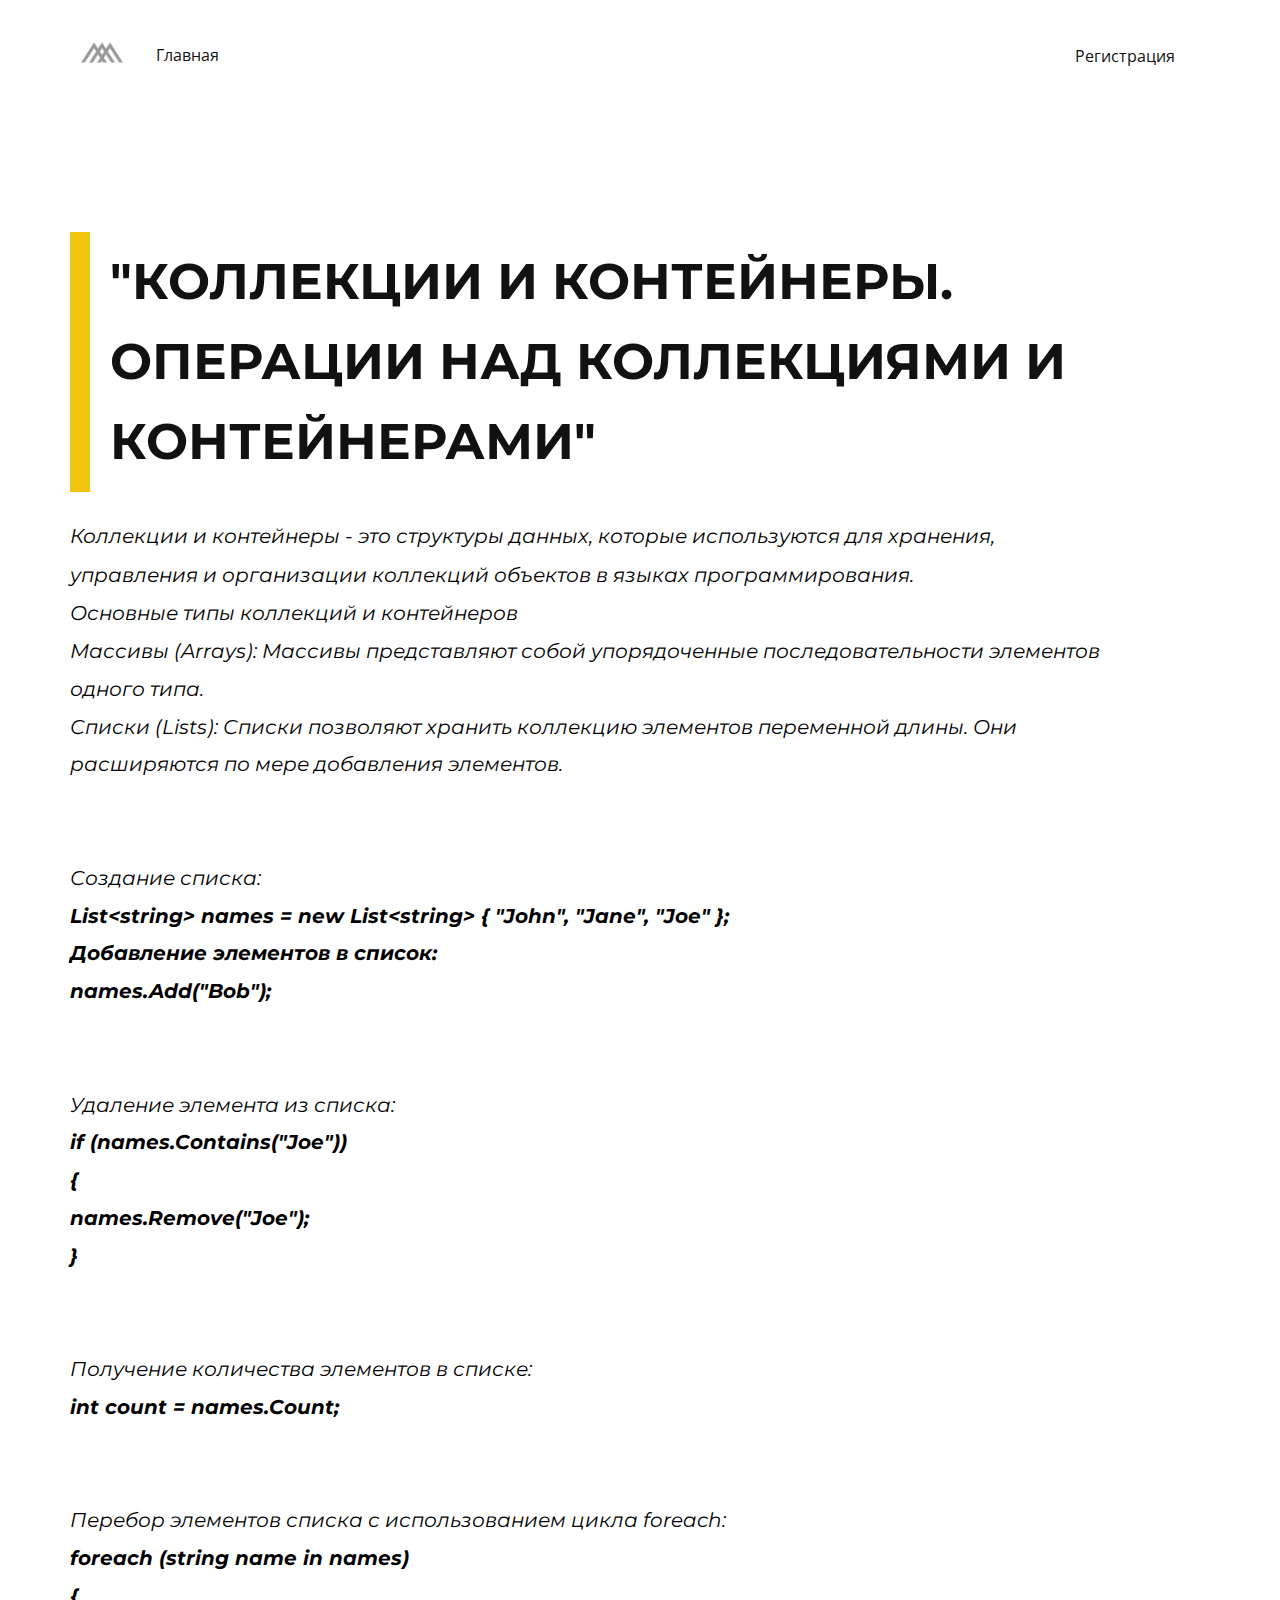
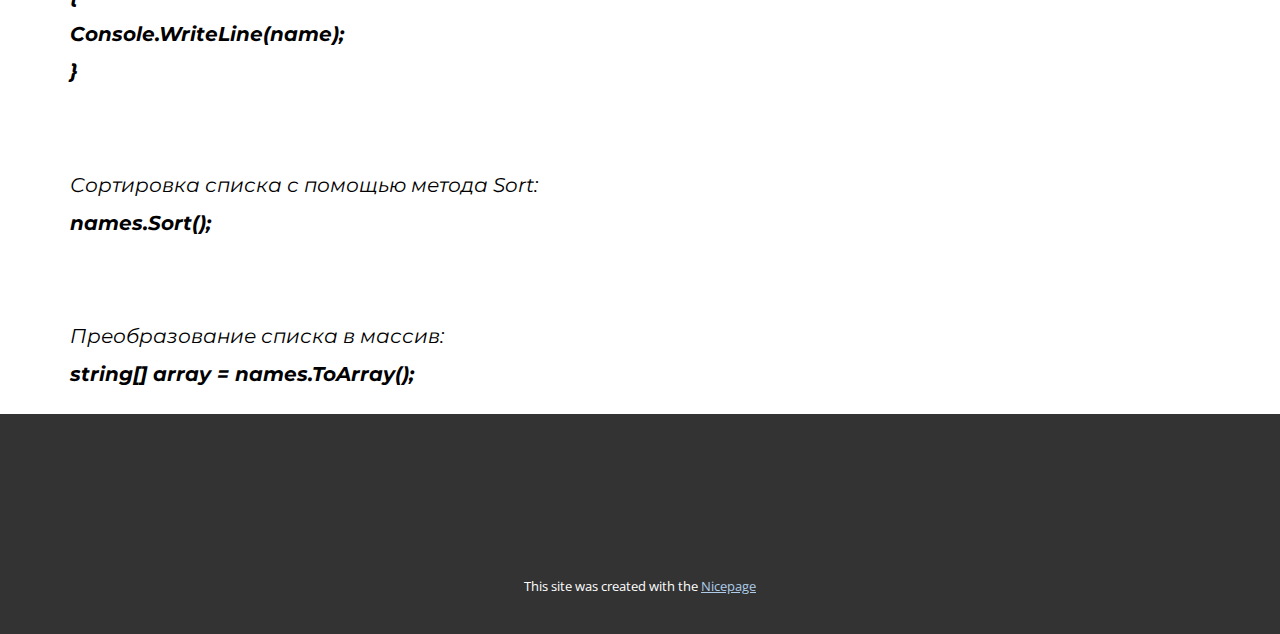
<file: ОПЕРАЦИИ-КОНТЕЙНЕРЫ.html>
<!DOCTYPE html>
<html style="font-size: 16px;" lang="ru"><head>
    <meta name="viewport" content="width=device-width, initial-scale=1.0">
    <meta charset="utf-8">
    <meta name="keywords" content="">
    <meta name="description" content="">
    <title>ОПЕРАЦИИ КОНТЕЙНЕРЫ</title>
    <link rel="stylesheet" href="nicepage.css" media="screen">
<link rel="stylesheet" href="ОПЕРАЦИИ-КОНТЕЙНЕРЫ.css" media="screen">
    <script class="u-script" type="text/javascript" src="jquery.js" defer=""></script>
    <script class="u-script" type="text/javascript" src="nicepage.js" defer=""></script>
    <meta name="generator" content="Nicepage 7.1.0, nicepage.com">
    <link id="u-theme-google-font" rel="stylesheet" href="https://fonts.googleapis.com/css?family=Roboto:100,100i,300,300i,400,400i,500,500i,700,700i,900,900i|Open+Sans:300,300i,400,400i,500,500i,600,600i,700,700i,800,800i">
    <link id="u-page-google-font" rel="stylesheet" href="https://fonts.googleapis.com/css?family=Montserrat:100,100i,200,200i,300,300i,400,400i,500,500i,600,600i,700,700i,800,800i,900,900i">
    
    
    
    <script type="application/ld+json">{
		"@context": "http://schema.org",
		"@type": "Organization",
		"name": "",
		"logo": "images/f9e95c14b7f65aff23628e89fe290e03.jpeg"
}</script>
    <meta name="theme-color" content="#478ac9">
    <meta property="og:title" content="ОПЕРАЦИИ КОНТЕЙНЕРЫ">
    <meta property="og:type" content="website">
  <meta data-intl-tel-input-cdn-path="intlTelInput/"></head>
  <body data-path-to-root="./" data-include-products="false" class="u-body u-xl-mode" data-lang="ru"><header class="u-clearfix u-header u-header" id="sec-9de2"><div class="u-clearfix u-sheet u-sheet-1">
        <a href="#" class="u-image u-logo u-image-1" data-image-width="150" data-image-height="150">
          <img src="images/f9e95c14b7f65aff23628e89fe290e03.jpeg" class="u-logo-image u-logo-image-1">
        </a>
        <nav class="u-align-left u-menu u-menu-one-level u-offcanvas u-menu-1">
          <div class="menu-collapse">
            <a class="u-button-style u-hamburger-link u-nav-link" href="#">
              <svg class="u-svg-link" viewBox="0 0 24 24"><use xlink:href="#svg-a430"></use></svg>
              <svg class="u-svg-content" version="1.1" id="svg-a430" viewBox="0 0 16 16" x="0px" y="0px" xmlns:xlink="http://www.w3.org/1999/xlink" xmlns="http://www.w3.org/2000/svg"><g><rect y="1" width="16" height="2"></rect><rect y="7" width="16" height="2"></rect><rect y="13" width="16" height="2"></rect>
</g></svg>
            </a>
          </div>
          <div class="u-custom-menu u-nav-container">
            <ul class="u-nav u-unstyled"><li class="u-nav-item"><a class="u-button-style u-nav-link" href="./" target="_blank" style="padding: 12px 0px;">Главная</a>
</li></ul>
          </div>
          <div class="u-custom-menu u-nav-container-collapse">
            <div class="u-black u-container-style u-inner-container-layout u-opacity u-opacity-95 u-sidenav">
              <div class="u-inner-container-layout u-sidenav-overflow">
                <div class="u-menu-close"></div>
                <ul class="u-align-center u-nav u-popupmenu-items u-unstyled u-nav-2"><li class="u-nav-item"><a class="u-button-style u-nav-link" href="./" target="_blank">Главная</a>
</li></ul>
              </div>
            </div>
            <div class="u-black u-menu-overlay u-opacity u-opacity-70"></div>
          </div>
        </nav>
        <nav class="u-menu u-menu-one-level u-offcanvas u-menu-2">
          <div class="menu-collapse">
            <a class="u-button-style u-hamburger-link u-nav-link" href="#">
              <svg class="u-svg-link" viewBox="0 0 24 24"><use xlink:href="#svg-d68b"></use></svg>
              <svg class="u-svg-content" version="1.1" id="svg-d68b" viewBox="0 0 16 16" x="0px" y="0px" xmlns:xlink="http://www.w3.org/1999/xlink" xmlns="http://www.w3.org/2000/svg"><g><rect y="1" width="16" height="2"></rect><rect y="7" width="16" height="2"></rect><rect y="13" width="16" height="2"></rect>
</g></svg>
            </a>
          </div>
          <div class="u-custom-menu u-nav-container">
            <ul class="u-nav u-unstyled"><li class="u-nav-item"><a class="u-button-style u-nav-link" href="Регистрация.html" target="_blank" style="padding: 12px 0px;">Регистрация</a>
</li></ul>
          </div>
          <div class="u-custom-menu u-nav-container-collapse">
            <div class="u-black u-container-style u-inner-container-layout u-opacity u-opacity-95 u-sidenav">
              <div class="u-inner-container-layout u-sidenav-overflow">
                <div class="u-menu-close"></div>
                <ul class="u-align-center u-nav u-popupmenu-items u-unstyled u-nav-4"><li class="u-nav-item"><a class="u-button-style u-nav-link" href="Регистрация.html" target="_blank">Регистрация</a>
</li></ul>
              </div>
            </div>
            <div class="u-black u-menu-overlay u-opacity u-opacity-70"></div>
          </div>
        </nav>
      </div></header>
    <section class="u-clearfix u-section-1" id="sec-b6ee">
      <div class="u-clearfix u-sheet u-sheet-1">
        <blockquote class="u-align-left u-border-20 u-border-palette-3-base u-custom-font u-font-montserrat u-text u-text-default u-text-1"> "Коллекции и контейнеры. Операции над коллекциями и контейнерами"</blockquote>
        <p class="u-align-left u-custom-font u-font-montserrat u-text u-text-custom-color-3 u-text-2">
          <span style="font-size: 1.5rem;"></span>Коллекции и контейнеры - это структуры данных, которые используются для хранения, управления и организации коллекций объектов в языках программирования. <br>Основные типы коллекций и контейнеров <br>Массивы (Arrays): Массивы представляют собой упорядоченные последовательности элементов одного типа. <br>Списки (Lists): Списки позволяют хранить коллекцию элементов переменной длины. Они расширяются по мере добавления элементов. <br>
          <br>
          <br>Создание списка: <br>
          <span style="font-weight: 700;">List&lt;string&gt; names = new List&lt;string&gt; { "John", "Jane", "Joe" }; <br>Добавление элементов в список: <br>names.Add("Bob"); 
          </span>
          <br>
          <br>
          <br>Удаление элемента из списка: <br>
          <span style="font-weight: 700;">if (names.Contains("Joe")) <br>{ <br> names.Remove("Joe"); <br>} 
          </span>
          <br>
          <br>
          <br>Получение количества элементов в списке: <br>
          <span style="font-weight: 700;">int count = names.Count; </span>
          <br>
          <br>
          <br>Перебор элементов списка с использованием цикла foreach: <br>
          <span style="font-weight: 700;">foreach (string name in names) <br>{ <br> Console.WriteLine(name); <br>} 
          </span>
          <br>
          <br>
          <br>Сортировка списка с помощью метода Sort: <br>
          <span style="font-weight: 700;">names.Sort(); </span>
          <br>
          <br>
          <br>Преобразование списка в массив: <br>
          <span style="font-weight: 700;">string[] array = names.ToArray();&nbsp;</span>
          <br>
        </p>
      </div>
    </section>
    
    
    
    <footer class="u-align-center u-clearfix u-container-align-center u-footer u-grey-80 u-footer" id="sec-bfd7"><div class="u-clearfix u-sheet u-sheet-1"></div></footer>
    <section class="u-backlink u-clearfix u-grey-80">
      <p class="u-text">
        <span>This site was created with the </span>
        <a class="u-link" href="https://nicepage.com/" target="_blank" rel="nofollow">
          <span>Nicepage</span>
        </a>
      </p>
    </section>
  
</body></html>
</file>
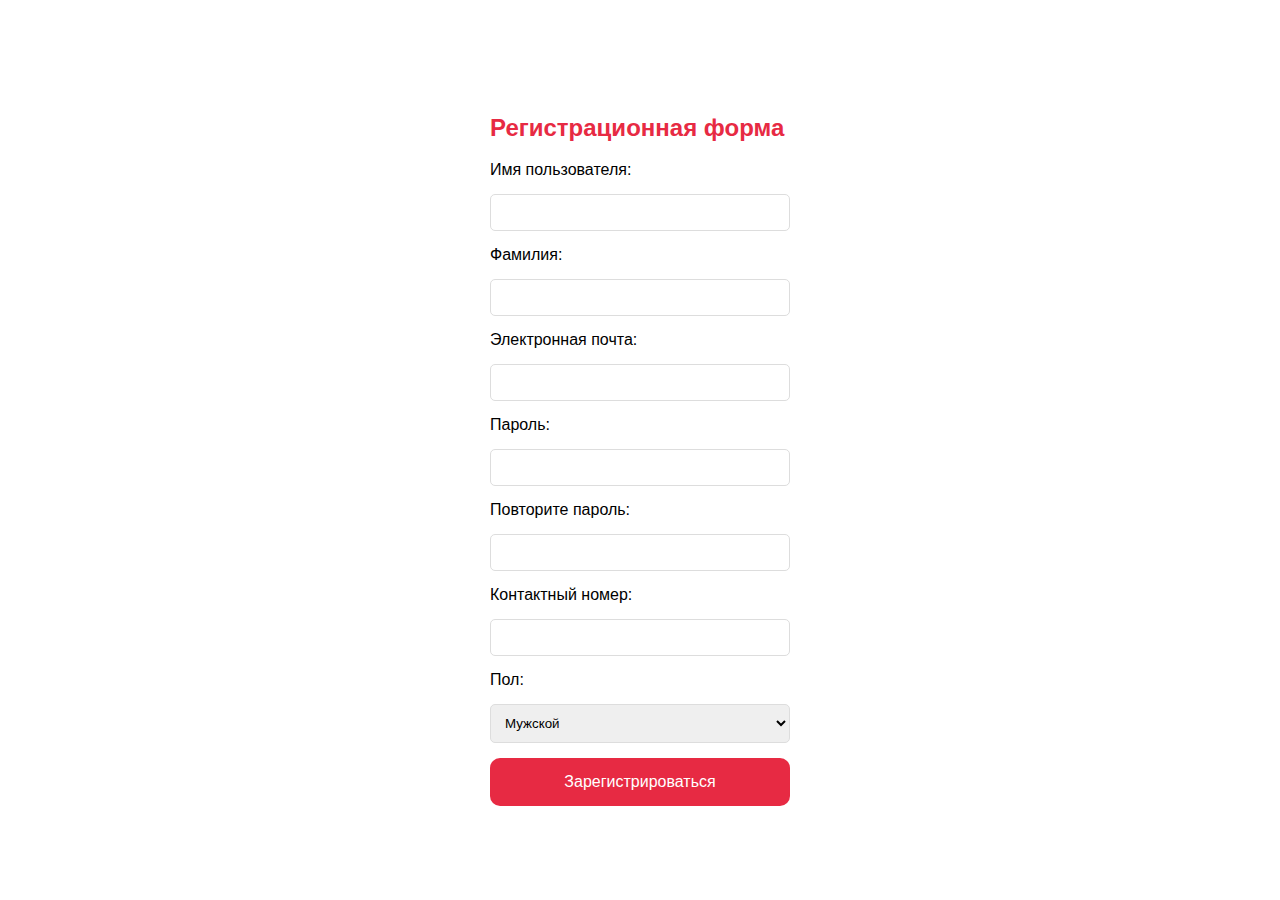
<file: Регистрация.html>
<!DOCTYPE html>
<html style="font-size: 16px;" lang="ru"><head>
  <meta charset="UTF-8">
  <meta name="viewport" content="width=device-width, initial-scale=1.0">
  <title>Регистрационная форма</title>
  <style>
      body {
          font-family: Arial, sans-serif;
          margin: 0;
          padding: 0;
          display: flex;
          align-items: center;
          justify-content: center;
          height: 100vh;
      }
      
      .main {
          background-color: #fff;
          padding: 20px;
          width: 300px;
      }
      
      .main h2 {
          color: #e72a43;
      }
      
      label {
          display: block;
          margin-bottom: 15px;
      }
      
      input[type="text"], input[type="email"], input[type="password"], select {
          width: 100%;
          margin-bottom: 15px;
          padding: 10px;
          box-sizing: border-box;
          border: 1px solid #ddd;
          border-radius: 5px;
      }
      
      button[type="submit"] {
          padding: 15px;
          border-radius: 10px;
          border: none;
          background-color: #e72a43;
          color: white;
          cursor: pointer;
          width: 100%;
          font-size: 16px;
      }
  </style>
</head>
<body>
  <div class="main">
      <h2>Регистрационная форма</h2>
      <form action="">
          <label for="first">Имя пользователя:</label>
          <input type="text" id="first" name="first" required>
          
          <label for="last">Фамилия:</label>
          <input type="text" id="last" name="last" required>
          
          <label for="email">Электронная почта:</label>
          <input type="email" id="email" name="email" required>
          
          <label for="password">Пароль:</label>
          <input type="password" id="password" name="password" pattern="^(?=.*\d)(?=.*[a-zA-Z])(?=.*[^a-zA-Z0-9])\S{8,}$" title="Пароль должен содержать хотя бы один номер, один алфавит, один символ и быть длиной не менее 8 символов" required>
          
          <label for="repassword">Повторите пароль:</label>
          <input type="password" id="repassword" name="repassword" required>
          
          <label for="mobile">Контактный номер:</label>
          <input type="text" id="mobile" name="mobile" maxlength="10" required>
          
          <label for="gender">Пол:</label>
          <select id="gender" name="gender">
              <option value="мужской">Мужской</option>
              <option value="женский">Женский</option>
              <option value="другое">Другое</option>
          </select>
          
          <button type="submit">Зарегистрироваться</button>
      </form>
  </div>
</body></html>
</file>
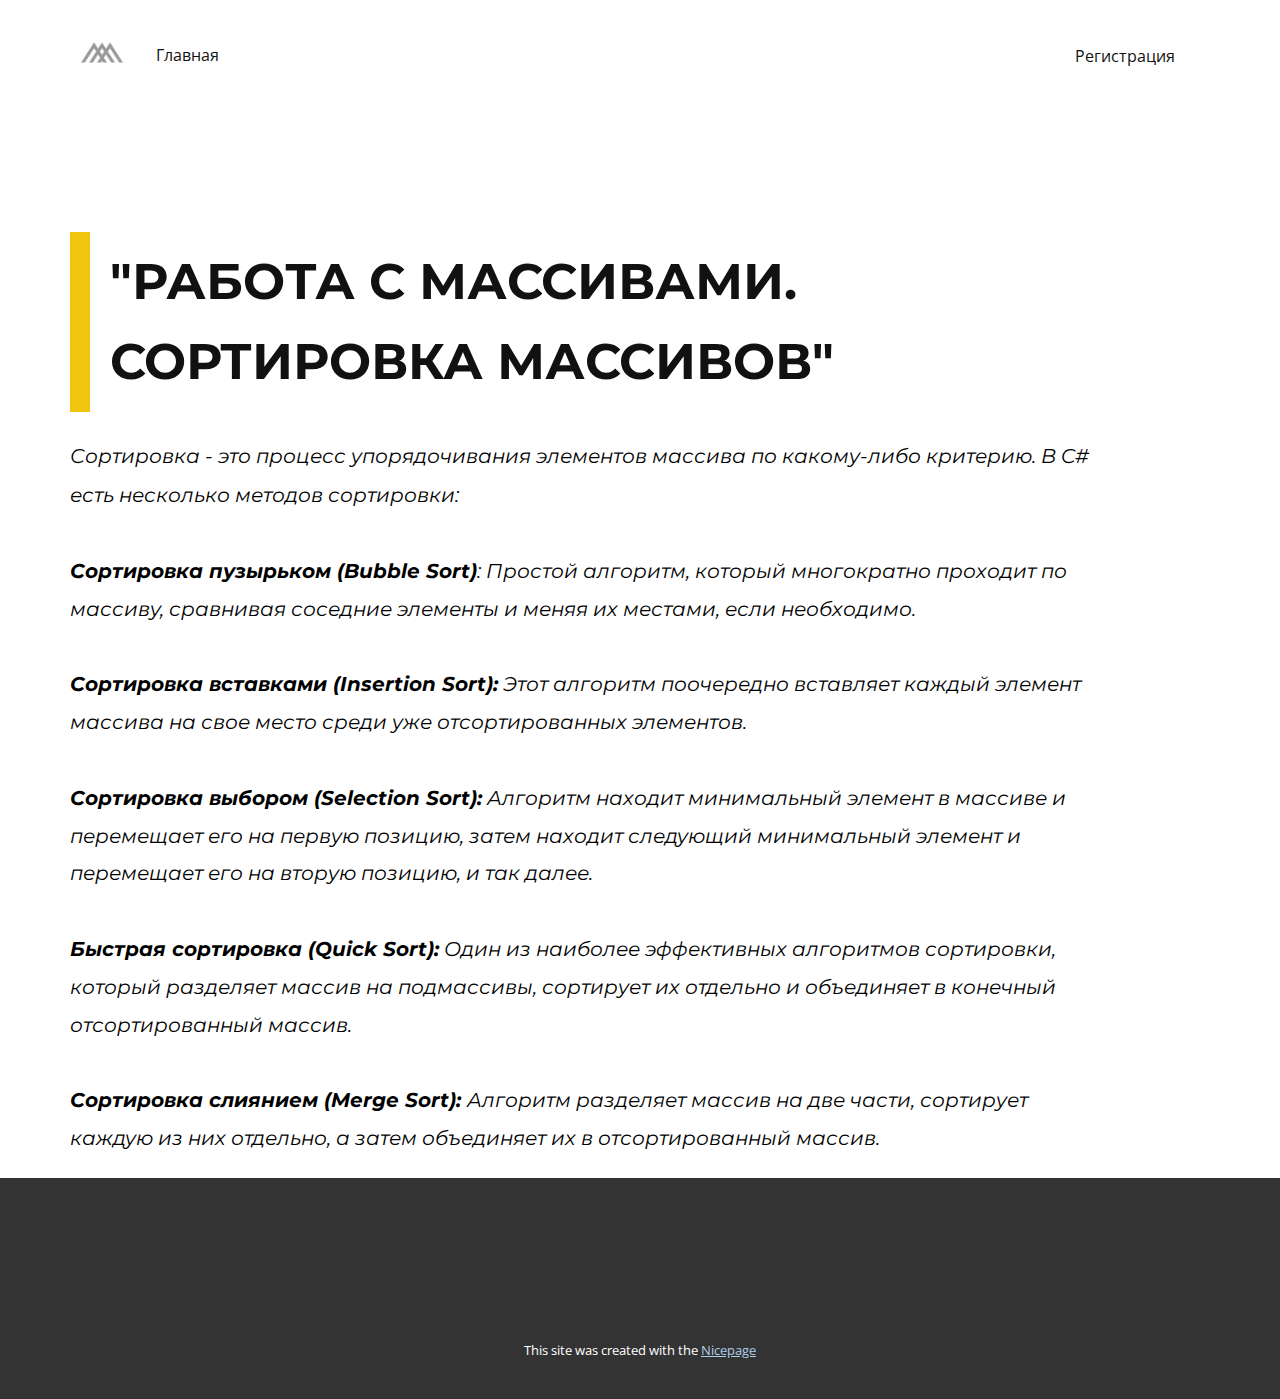
<file: СОРТИРОВКА-МАССИВОВ.html>
<!DOCTYPE html>
<html style="font-size: 16px;" lang="ru"><head>
    <meta name="viewport" content="width=device-width, initial-scale=1.0">
    <meta charset="utf-8">
    <meta name="keywords" content="">
    <meta name="description" content="">
    <title>СОРТИРОВКА МАССИВОВ</title>
    <link rel="stylesheet" href="nicepage.css" media="screen">
<link rel="stylesheet" href="СОРТИРОВКА-МАССИВОВ.css" media="screen">
    <script class="u-script" type="text/javascript" src="jquery.js" defer=""></script>
    <script class="u-script" type="text/javascript" src="nicepage.js" defer=""></script>
    <meta name="generator" content="Nicepage 7.1.0, nicepage.com">
    <link id="u-theme-google-font" rel="stylesheet" href="https://fonts.googleapis.com/css?family=Roboto:100,100i,300,300i,400,400i,500,500i,700,700i,900,900i|Open+Sans:300,300i,400,400i,500,500i,600,600i,700,700i,800,800i">
    <link id="u-page-google-font" rel="stylesheet" href="https://fonts.googleapis.com/css?family=Montserrat:100,100i,200,200i,300,300i,400,400i,500,500i,600,600i,700,700i,800,800i,900,900i">
    
    
    
    <script type="application/ld+json">{
		"@context": "http://schema.org",
		"@type": "Organization",
		"name": "",
		"logo": "images/f9e95c14b7f65aff23628e89fe290e03.jpeg"
}</script>
    <meta name="theme-color" content="#478ac9">
    <meta property="og:title" content="СОРТИРОВКА МАССИВОВ">
    <meta property="og:type" content="website">
  <meta data-intl-tel-input-cdn-path="intlTelInput/"></head>
  <body data-path-to-root="./" data-include-products="false" class="u-body u-xl-mode" data-lang="ru"><header class="u-clearfix u-header u-header" id="sec-9de2"><div class="u-clearfix u-sheet u-sheet-1">
        <a href="#" class="u-image u-logo u-image-1" data-image-width="150" data-image-height="150">
          <img src="images/f9e95c14b7f65aff23628e89fe290e03.jpeg" class="u-logo-image u-logo-image-1">
        </a>
        <nav class="u-align-left u-menu u-menu-one-level u-offcanvas u-menu-1">
          <div class="menu-collapse">
            <a class="u-button-style u-hamburger-link u-nav-link" href="#">
              <svg class="u-svg-link" viewBox="0 0 24 24"><use xlink:href="#svg-a430"></use></svg>
              <svg class="u-svg-content" version="1.1" id="svg-a430" viewBox="0 0 16 16" x="0px" y="0px" xmlns:xlink="http://www.w3.org/1999/xlink" xmlns="http://www.w3.org/2000/svg"><g><rect y="1" width="16" height="2"></rect><rect y="7" width="16" height="2"></rect><rect y="13" width="16" height="2"></rect>
</g></svg>
            </a>
          </div>
          <div class="u-custom-menu u-nav-container">
            <ul class="u-nav u-unstyled"><li class="u-nav-item"><a class="u-button-style u-nav-link" href="./" target="_blank" style="padding: 12px 0px;">Главная</a>
</li></ul>
          </div>
          <div class="u-custom-menu u-nav-container-collapse">
            <div class="u-black u-container-style u-inner-container-layout u-opacity u-opacity-95 u-sidenav">
              <div class="u-inner-container-layout u-sidenav-overflow">
                <div class="u-menu-close"></div>
                <ul class="u-align-center u-nav u-popupmenu-items u-unstyled u-nav-2"><li class="u-nav-item"><a class="u-button-style u-nav-link" href="./" target="_blank">Главная</a>
</li></ul>
              </div>
            </div>
            <div class="u-black u-menu-overlay u-opacity u-opacity-70"></div>
          </div>
        </nav>
        <nav class="u-menu u-menu-one-level u-offcanvas u-menu-2">
          <div class="menu-collapse">
            <a class="u-button-style u-hamburger-link u-nav-link" href="#">
              <svg class="u-svg-link" viewBox="0 0 24 24"><use xlink:href="#svg-d68b"></use></svg>
              <svg class="u-svg-content" version="1.1" id="svg-d68b" viewBox="0 0 16 16" x="0px" y="0px" xmlns:xlink="http://www.w3.org/1999/xlink" xmlns="http://www.w3.org/2000/svg"><g><rect y="1" width="16" height="2"></rect><rect y="7" width="16" height="2"></rect><rect y="13" width="16" height="2"></rect>
</g></svg>
            </a>
          </div>
          <div class="u-custom-menu u-nav-container">
            <ul class="u-nav u-unstyled"><li class="u-nav-item"><a class="u-button-style u-nav-link" href="Регистрация.html" target="_blank" style="padding: 12px 0px;">Регистрация</a>
</li></ul>
          </div>
          <div class="u-custom-menu u-nav-container-collapse">
            <div class="u-black u-container-style u-inner-container-layout u-opacity u-opacity-95 u-sidenav">
              <div class="u-inner-container-layout u-sidenav-overflow">
                <div class="u-menu-close"></div>
                <ul class="u-align-center u-nav u-popupmenu-items u-unstyled u-nav-4"><li class="u-nav-item"><a class="u-button-style u-nav-link" href="Регистрация.html" target="_blank">Регистрация</a>
</li></ul>
              </div>
            </div>
            <div class="u-black u-menu-overlay u-opacity u-opacity-70"></div>
          </div>
        </nav>
      </div></header>
    <section class="u-clearfix u-section-1" id="sec-b6ee">
      <div class="u-clearfix u-sheet u-sheet-1">
        <blockquote class="u-align-left u-border-20 u-border-palette-3-base u-custom-font u-font-montserrat u-text u-text-default u-text-1"> "Работа с массивами. Сортировка массивов"</blockquote>
        <p class="u-align-left u-custom-font u-font-montserrat u-text u-text-custom-color-3 u-text-2">
          <span style="font-size: 1.5rem;"></span>Сортировка - это процесс упорядочивания элементов массива по какому-либо критерию. В C# есть несколько методов сортировки:<br>
          <br>
          <span style="font-weight: 700;">Сортировка пузырьком (Bubble Sort)</span>: Простой алгоритм, который многократно проходит по массиву, сравнивая соседние элементы и меняя их местами, если необходимо.<br>
          <br>
          <span style="font-weight: 700;">Сортировка вставками (Insertion Sort):</span> Этот алгоритм поочередно вставляет каждый элемент массива на свое место среди уже отсортированных элементов.<br>
          <br>
          <span style="font-weight: 700;">Сортировка выбором (Selection Sort):</span> Алгоритм находит минимальный элемент в массиве и перемещает его на первую позицию, затем находит следующий минимальный элемент и перемещает его на вторую позицию, и так далее.<br>
          <br>
          <span style="font-weight: 700;">Быстрая сортировка (Quick Sort):</span> Один из наиболее эффективных алгоритмов сортировки, который разделяет массив на подмассивы, сортирует их отдельно и объединяет в конечный отсортированный массив.<br>
          <br>
          <span style="font-weight: 700;">Сортировка слиянием (Merge Sort): </span>Алгоритм разделяет массив на две части, сортирует каждую из них отдельно, а затем объединяет их в отсортированный массив.&nbsp;<br>
        </p>
      </div>
    </section>
    
    
    
    <footer class="u-align-center u-clearfix u-container-align-center u-footer u-grey-80 u-footer" id="sec-bfd7"><div class="u-clearfix u-sheet u-sheet-1"></div></footer>
    <section class="u-backlink u-clearfix u-grey-80">
      <p class="u-text">
        <span>This site was created with the </span>
        <a class="u-link" href="https://nicepage.com/" target="_blank" rel="nofollow">
          <span>Nicepage</span>
        </a>
      </p>
    </section>
  
</body></html>
</file>
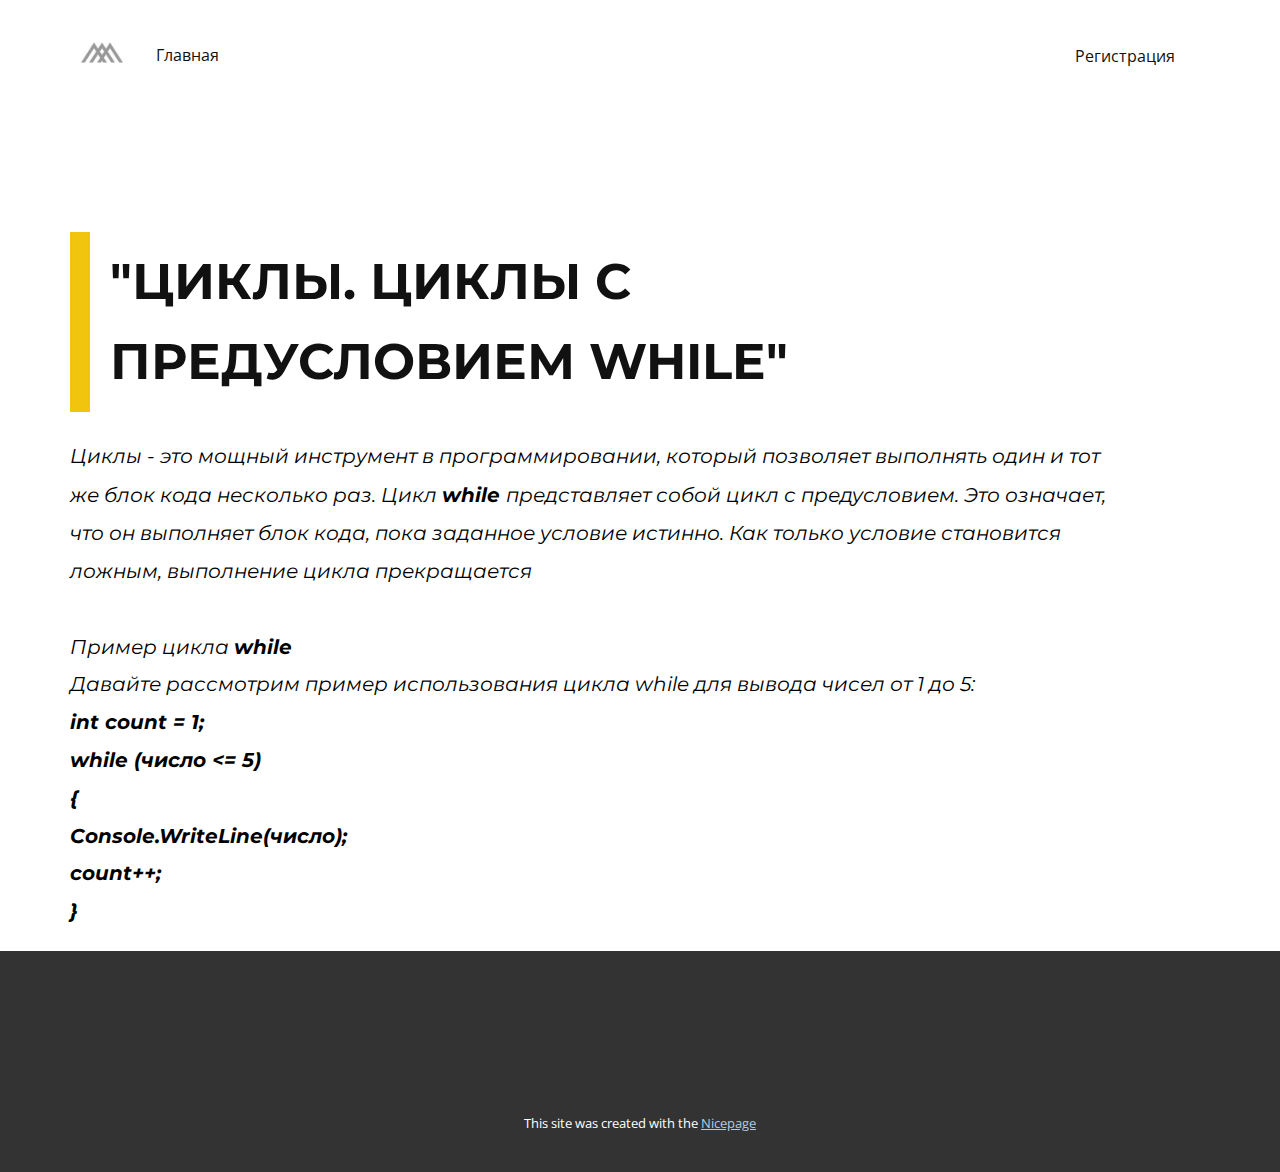
<file: Циклы-do-while.html>
<!DOCTYPE html>
<html style="font-size: 16px;" lang="ru"><head>
    <meta name="viewport" content="width=device-width, initial-scale=1.0">
    <meta charset="utf-8">
    <meta name="keywords" content="">
    <meta name="description" content="">
    <title>Циклы do while</title>
    <link rel="stylesheet" href="nicepage.css" media="screen">
<link rel="stylesheet" href="Циклы-do-while.css" media="screen">
    <script class="u-script" type="text/javascript" src="jquery.js" defer=""></script>
    <script class="u-script" type="text/javascript" src="nicepage.js" defer=""></script>
    <meta name="generator" content="Nicepage 7.1.0, nicepage.com">
    <link id="u-theme-google-font" rel="stylesheet" href="https://fonts.googleapis.com/css?family=Roboto:100,100i,300,300i,400,400i,500,500i,700,700i,900,900i|Open+Sans:300,300i,400,400i,500,500i,600,600i,700,700i,800,800i">
    <link id="u-page-google-font" rel="stylesheet" href="https://fonts.googleapis.com/css?family=Montserrat:100,100i,200,200i,300,300i,400,400i,500,500i,600,600i,700,700i,800,800i,900,900i">
    
    
    
    <script type="application/ld+json">{
		"@context": "http://schema.org",
		"@type": "Organization",
		"name": "",
		"logo": "images/f9e95c14b7f65aff23628e89fe290e03.jpeg"
}</script>
    <meta name="theme-color" content="#478ac9">
    <meta property="og:title" content="Циклы do while">
    <meta property="og:type" content="website">
  <meta data-intl-tel-input-cdn-path="intlTelInput/"></head>
  <body data-path-to-root="./" data-include-products="false" class="u-body u-xl-mode" data-lang="ru"><header class="u-clearfix u-header u-header" id="sec-9de2"><div class="u-clearfix u-sheet u-sheet-1">
        <a href="#" class="u-image u-logo u-image-1" data-image-width="150" data-image-height="150">
          <img src="images/f9e95c14b7f65aff23628e89fe290e03.jpeg" class="u-logo-image u-logo-image-1">
        </a>
        <nav class="u-align-left u-menu u-menu-one-level u-offcanvas u-menu-1">
          <div class="menu-collapse">
            <a class="u-button-style u-hamburger-link u-nav-link" href="#">
              <svg class="u-svg-link" viewBox="0 0 24 24"><use xlink:href="#svg-a430"></use></svg>
              <svg class="u-svg-content" version="1.1" id="svg-a430" viewBox="0 0 16 16" x="0px" y="0px" xmlns:xlink="http://www.w3.org/1999/xlink" xmlns="http://www.w3.org/2000/svg"><g><rect y="1" width="16" height="2"></rect><rect y="7" width="16" height="2"></rect><rect y="13" width="16" height="2"></rect>
</g></svg>
            </a>
          </div>
          <div class="u-custom-menu u-nav-container">
            <ul class="u-nav u-unstyled"><li class="u-nav-item"><a class="u-button-style u-nav-link" href="./" target="_blank" style="padding: 12px 0px;">Главная</a>
</li></ul>
          </div>
          <div class="u-custom-menu u-nav-container-collapse">
            <div class="u-black u-container-style u-inner-container-layout u-opacity u-opacity-95 u-sidenav">
              <div class="u-inner-container-layout u-sidenav-overflow">
                <div class="u-menu-close"></div>
                <ul class="u-align-center u-nav u-popupmenu-items u-unstyled u-nav-2"><li class="u-nav-item"><a class="u-button-style u-nav-link" href="./" target="_blank">Главная</a>
</li></ul>
              </div>
            </div>
            <div class="u-black u-menu-overlay u-opacity u-opacity-70"></div>
          </div>
        </nav>
        <nav class="u-menu u-menu-one-level u-offcanvas u-menu-2">
          <div class="menu-collapse">
            <a class="u-button-style u-hamburger-link u-nav-link" href="#">
              <svg class="u-svg-link" viewBox="0 0 24 24"><use xlink:href="#svg-d68b"></use></svg>
              <svg class="u-svg-content" version="1.1" id="svg-d68b" viewBox="0 0 16 16" x="0px" y="0px" xmlns:xlink="http://www.w3.org/1999/xlink" xmlns="http://www.w3.org/2000/svg"><g><rect y="1" width="16" height="2"></rect><rect y="7" width="16" height="2"></rect><rect y="13" width="16" height="2"></rect>
</g></svg>
            </a>
          </div>
          <div class="u-custom-menu u-nav-container">
            <ul class="u-nav u-unstyled"><li class="u-nav-item"><a class="u-button-style u-nav-link" href="Регистрация.html" target="_blank" style="padding: 12px 0px;">Регистрация</a>
</li></ul>
          </div>
          <div class="u-custom-menu u-nav-container-collapse">
            <div class="u-black u-container-style u-inner-container-layout u-opacity u-opacity-95 u-sidenav">
              <div class="u-inner-container-layout u-sidenav-overflow">
                <div class="u-menu-close"></div>
                <ul class="u-align-center u-nav u-popupmenu-items u-unstyled u-nav-4"><li class="u-nav-item"><a class="u-button-style u-nav-link" href="Регистрация.html" target="_blank">Регистрация</a>
</li></ul>
              </div>
            </div>
            <div class="u-black u-menu-overlay u-opacity u-opacity-70"></div>
          </div>
        </nav>
      </div></header>
    <section class="u-clearfix u-section-1" id="sec-b6ee">
      <div class="u-clearfix u-sheet u-sheet-1">
        <blockquote class="u-align-left u-border-20 u-border-palette-3-base u-custom-font u-font-montserrat u-text u-text-default u-text-1"> "Циклы. Циклы с предусловием while"</blockquote>
        <p class="u-align-left u-custom-font u-font-montserrat u-text u-text-custom-color-3 u-text-2">
          <span style="font-size: 1.5rem;"></span>Циклы - это мощный инструмент в программировании, который позволяет выполнять один и тот же блок кода несколько раз. Цикл <span style="font-weight: 700;">while </span>представляет собой цикл с предусловием. Это означает, что он выполняет блок кода, пока заданное условие истинно. Как только условие становится ложным, выполнение цикла прекращается <br>
          <br>Пример цикла <span style="font-weight: 700;">while </span>
          <br>Давайте рассмотрим пример использования цикла while для вывода чисел от 1 до 5: <br>
          <span style="font-weight: 700;">int count = 1; <br>while (число &lt;= 5) <br>{ <br> Console.WriteLine(число); <br> count++; <br>}
          </span>
        </p>
      </div>
    </section>
    
    
    
    <footer class="u-align-center u-clearfix u-container-align-center u-footer u-grey-80 u-footer" id="sec-bfd7"><div class="u-clearfix u-sheet u-sheet-1"></div></footer>
    <section class="u-backlink u-clearfix u-grey-80">
      <p class="u-text">
        <span>This site was created with the </span>
        <a class="u-link" href="https://nicepage.com/" target="_blank" rel="nofollow">
          <span>Nicepage</span>
        </a>
      </p>
    </section>
  
</body></html>
</file>
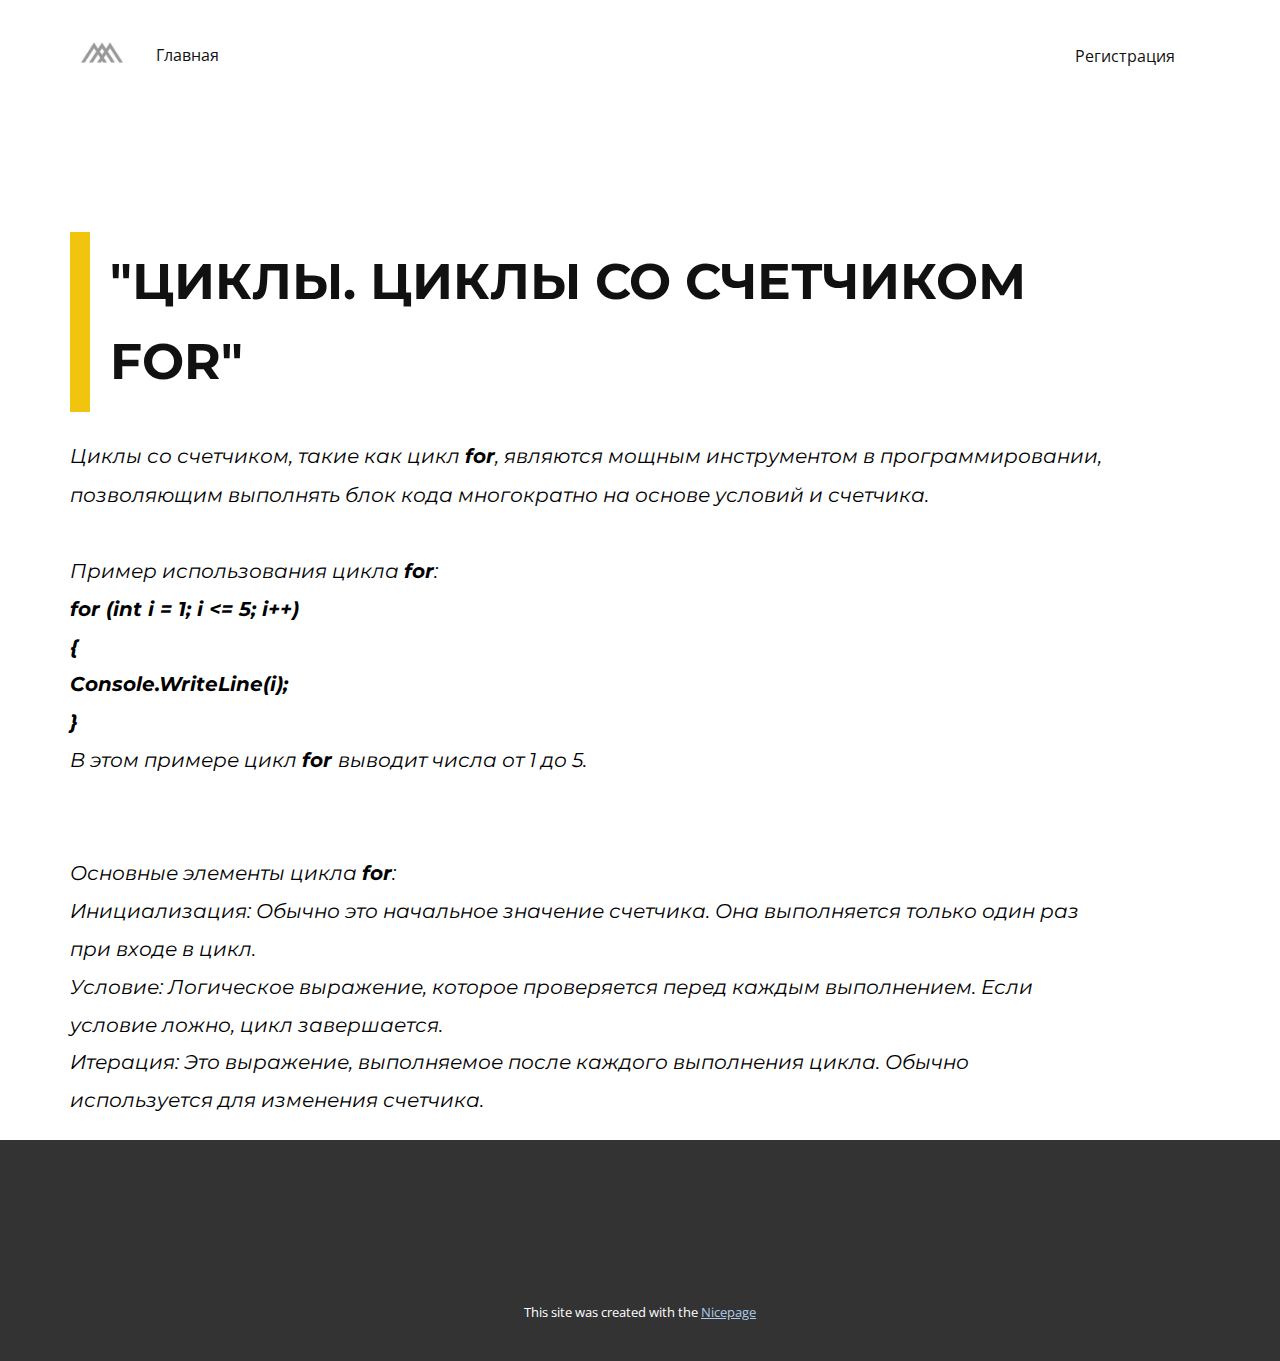
<file: Циклы-for.html>
<!DOCTYPE html>
<html style="font-size: 16px;" lang="ru"><head>
    <meta name="viewport" content="width=device-width, initial-scale=1.0">
    <meta charset="utf-8">
    <meta name="keywords" content="">
    <meta name="description" content="">
    <title>Циклы for</title>
    <link rel="stylesheet" href="nicepage.css" media="screen">
<link rel="stylesheet" href="Циклы-for.css" media="screen">
    <script class="u-script" type="text/javascript" src="jquery.js" defer=""></script>
    <script class="u-script" type="text/javascript" src="nicepage.js" defer=""></script>
    <meta name="generator" content="Nicepage 7.1.0, nicepage.com">
    <link id="u-theme-google-font" rel="stylesheet" href="https://fonts.googleapis.com/css?family=Roboto:100,100i,300,300i,400,400i,500,500i,700,700i,900,900i|Open+Sans:300,300i,400,400i,500,500i,600,600i,700,700i,800,800i">
    <link id="u-page-google-font" rel="stylesheet" href="https://fonts.googleapis.com/css?family=Montserrat:100,100i,200,200i,300,300i,400,400i,500,500i,600,600i,700,700i,800,800i,900,900i">
    
    
    
    <script type="application/ld+json">{
		"@context": "http://schema.org",
		"@type": "Organization",
		"name": "",
		"logo": "images/f9e95c14b7f65aff23628e89fe290e03.jpeg"
}</script>
    <meta name="theme-color" content="#478ac9">
    <meta property="og:title" content="Циклы for">
    <meta property="og:type" content="website">
  <meta data-intl-tel-input-cdn-path="intlTelInput/"></head>
  <body data-path-to-root="./" data-include-products="false" class="u-body u-xl-mode" data-lang="ru"><header class="u-clearfix u-header u-header" id="sec-9de2"><div class="u-clearfix u-sheet u-sheet-1">
        <a href="#" class="u-image u-logo u-image-1" data-image-width="150" data-image-height="150">
          <img src="images/f9e95c14b7f65aff23628e89fe290e03.jpeg" class="u-logo-image u-logo-image-1">
        </a>
        <nav class="u-align-left u-menu u-menu-one-level u-offcanvas u-menu-1">
          <div class="menu-collapse">
            <a class="u-button-style u-hamburger-link u-nav-link" href="#">
              <svg class="u-svg-link" viewBox="0 0 24 24"><use xlink:href="#svg-a430"></use></svg>
              <svg class="u-svg-content" version="1.1" id="svg-a430" viewBox="0 0 16 16" x="0px" y="0px" xmlns:xlink="http://www.w3.org/1999/xlink" xmlns="http://www.w3.org/2000/svg"><g><rect y="1" width="16" height="2"></rect><rect y="7" width="16" height="2"></rect><rect y="13" width="16" height="2"></rect>
</g></svg>
            </a>
          </div>
          <div class="u-custom-menu u-nav-container">
            <ul class="u-nav u-unstyled"><li class="u-nav-item"><a class="u-button-style u-nav-link" href="./" target="_blank" style="padding: 12px 0px;">Главная</a>
</li></ul>
          </div>
          <div class="u-custom-menu u-nav-container-collapse">
            <div class="u-black u-container-style u-inner-container-layout u-opacity u-opacity-95 u-sidenav">
              <div class="u-inner-container-layout u-sidenav-overflow">
                <div class="u-menu-close"></div>
                <ul class="u-align-center u-nav u-popupmenu-items u-unstyled u-nav-2"><li class="u-nav-item"><a class="u-button-style u-nav-link" href="./" target="_blank">Главная</a>
</li></ul>
              </div>
            </div>
            <div class="u-black u-menu-overlay u-opacity u-opacity-70"></div>
          </div>
        </nav>
        <nav class="u-menu u-menu-one-level u-offcanvas u-menu-2">
          <div class="menu-collapse">
            <a class="u-button-style u-hamburger-link u-nav-link" href="#">
              <svg class="u-svg-link" viewBox="0 0 24 24"><use xlink:href="#svg-d68b"></use></svg>
              <svg class="u-svg-content" version="1.1" id="svg-d68b" viewBox="0 0 16 16" x="0px" y="0px" xmlns:xlink="http://www.w3.org/1999/xlink" xmlns="http://www.w3.org/2000/svg"><g><rect y="1" width="16" height="2"></rect><rect y="7" width="16" height="2"></rect><rect y="13" width="16" height="2"></rect>
</g></svg>
            </a>
          </div>
          <div class="u-custom-menu u-nav-container">
            <ul class="u-nav u-unstyled"><li class="u-nav-item"><a class="u-button-style u-nav-link" href="Регистрация.html" target="_blank" style="padding: 12px 0px;">Регистрация</a>
</li></ul>
          </div>
          <div class="u-custom-menu u-nav-container-collapse">
            <div class="u-black u-container-style u-inner-container-layout u-opacity u-opacity-95 u-sidenav">
              <div class="u-inner-container-layout u-sidenav-overflow">
                <div class="u-menu-close"></div>
                <ul class="u-align-center u-nav u-popupmenu-items u-unstyled u-nav-4"><li class="u-nav-item"><a class="u-button-style u-nav-link" href="Регистрация.html" target="_blank">Регистрация</a>
</li></ul>
              </div>
            </div>
            <div class="u-black u-menu-overlay u-opacity u-opacity-70"></div>
          </div>
        </nav>
      </div></header>
    <section class="u-clearfix u-section-1" id="sec-b6ee">
      <div class="u-clearfix u-sheet u-sheet-1">
        <blockquote class="u-align-left u-border-20 u-border-palette-3-base u-custom-font u-font-montserrat u-text u-text-default u-text-1"> "Циклы. Циклы со счетчиком for"</blockquote>
        <p class="u-align-left u-custom-font u-font-montserrat u-text u-text-custom-color-3 u-text-2">
          <span style="font-size: 1.5rem;"></span>Циклы со счетчиком, такие как цикл <span style="font-weight: 700;">for</span>, являются мощным инструментом в программировании, позволяющим выполнять блок кода многократно на основе условий и счетчика. <br>
          <br>Пример использования цикла <span style="font-weight: 700;">for</span>: <br>
          <span style="font-weight: 700;">for (int i = 1; i &lt;= 5; i++) <br>{ <br> Console.WriteLine(i); <br>} 
          </span>
          <br>В этом примере цикл <span style="font-weight: 700;">for </span>выводит числа от 1 до 5. <br>
          <br>
          <br>Основные элементы цикла <span style="font-weight: 700;">for</span>: <br>Инициализация: Обычно это начальное значение счетчика. Она выполняется только один раз при входе в цикл. <br>Условие: Логическое выражение, которое проверяется перед каждым выполнением. Если условие ложно, цикл завершается. <br>Итерация: Это выражение, выполняемое после каждого выполнения цикла. Обычно используется для изменения счетчика.&nbsp;<br>
        </p>
      </div>
    </section>
    
    
    
    <footer class="u-align-center u-clearfix u-container-align-center u-footer u-grey-80 u-footer" id="sec-bfd7"><div class="u-clearfix u-sheet u-sheet-1"></div></footer>
    <section class="u-backlink u-clearfix u-grey-80">
      <p class="u-text">
        <span>This site was created with the </span>
        <a class="u-link" href="https://nicepage.com/" target="_blank" rel="nofollow">
          <span>Nicepage</span>
        </a>
      </p>
    </section>
  
</body></html>
</file>
